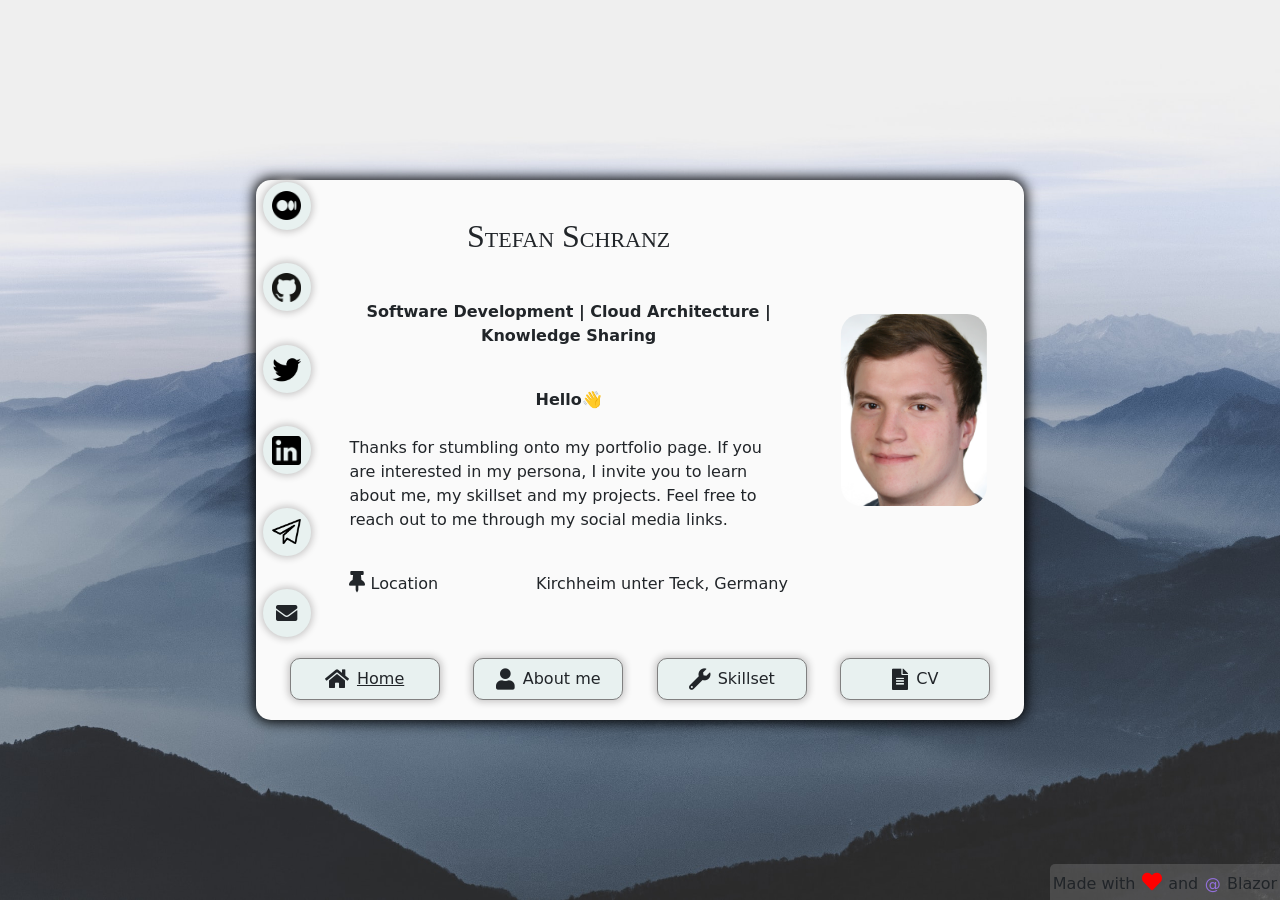
<file: index.html>
<!DOCTYPE html>
<html lang="en"><head><meta charset="utf-8">
    <meta name="viewport" content="width=device-width, initial-scale=1.0, maximum-scale=1.0, user-scalable=no">
    <title>DotSchranz</title>
    <base href="/">
    <link rel="icon" type="image/x-icon" href="/resources/favicon.ico">
    <link href="css/site.css" rel="stylesheet">
    <link href="BlazingPortfolio.styles.css" rel="stylesheet">

    <link rel="stylesheet" href="https://cdn.jsdelivr.net/npm/bootstrap@5.3.3/dist/css/bootstrap.min.css" integrity="sha384-QWTKZyjpPEjISv5WaRU9OFeRpok6YcnS/1a5QjYCtda5Ut1w7Z8+i2CloFdzr+Yo" crossorigin="anonymous">
    <link rel="stylesheet" href="https://use.fontawesome.com/releases/v5.15.4/css/all.css">

    </head>

<body><div class="Container" b-xnxb2d2ym9><div class="LinkTree" b-xnxb2d2ym9><a class="LinkBubble" href="https://stefansch.medium.com" target="_blank" title="Blog (Medium)" b-xnxb2d2ym9><img src="resources/medium.png" alt="?" b-xnxb2d2ym9 /></a><a class="LinkBubble" href="https://github.com/Sossenbinder" target="_blank" title="Github" b-xnxb2d2ym9><img src="resources/github.png" alt="?" b-xnxb2d2ym9 /></a><a class="LinkBubble" href="https://twitter.com/DotSchranz" target="_blank" title="Twitter" b-xnxb2d2ym9><img src="resources/twitter.png" alt="?" b-xnxb2d2ym9 /></a><a class="LinkBubble" href="https://www.linkedin.com/in/stefan-schranz-1aa8a6196/" target="_blank" title="LinkedIn" b-xnxb2d2ym9><img src="resources/linkedin.png" alt="?" b-xnxb2d2ym9 /></a><a class="LinkBubble" href="https://telegram.me/Sossenbinder" target="_blank" title="Telegram" b-xnxb2d2ym9><img src="resources/telegram.png" alt="?" b-xnxb2d2ym9 /></a><a class="LinkBubble" href="mailto:stefan.daniel.schranz96@gmail.com" title="Send me a mail" b-xnxb2d2ym9><i class="fas fa-envelope fa-lg" b-xnxb2d2ym9></i></a></div>
    <div class="CardContainer" b-xnxb2d2ym9><div class="Card" b-h95zl6p0wt><div class="Meta" b-h95zl6p0wt><div class="MetaDescriptions" b-h95zl6p0wt><span class="Heading" b-h95zl6p0wt>Stefan Schranz</span>
            <div class="MetaDescriptionsList" b-h95zl6p0wt><span class="Description" b-h95zl6p0wt>
                    Software Development | Cloud Architecture | Knowledge Sharing
                </span>
                <div class="QuickAboutMe" b-h95zl6p0wt><span b-h95zl6p0wt>Hello👋</span>
                    <span b-h95zl6p0wt>Thanks for stumbling onto my portfolio page. If you are interested in my persona, I invite you to learn about me, my skillset and my projects. Feel free to reach out to me through my social media links.</span></div>
                <div class="InfoSection" b-h95zl6p0wt><span class="InfoRow" b-h95zl6p0wt><span b-h95zl6p0wt><i class="fas fa-thumbtack fa-lg" b-h95zl6p0wt></i>
                            <span b-h95zl6p0wt>Location</span></span>
                        <span b-h95zl6p0wt>Kirchheim unter Teck, Germany</span></span>
                    <span class="InfoRow" b-h95zl6p0wt><span b-h95zl6p0wt><i class="fas fa-building fa-lg" b-h95zl6p0wt></i>
                            <span b-h95zl6p0wt>Workplace</span></span>
                        <a href="https://deepl.com" b-h95zl6p0wt>@DeepL</a></span>
                    <span class="InfoRow" b-h95zl6p0wt><span b-h95zl6p0wt><i class="fas fa-calendar fa-lg" b-h95zl6p0wt></i>
                            <span b-h95zl6p0wt>Age</span></span>
                        <span b-h95zl6p0wt>29</span></span>
                    <span class="InfoRow" b-h95zl6p0wt><span b-h95zl6p0wt><i class="fas fa-book fa-lg" b-h95zl6p0wt></i>
                            <span b-h95zl6p0wt>YOE</span></span>
                        <span b-h95zl6p0wt>8</span></span>
                    <span class="InfoRow" b-h95zl6p0wt><span b-h95zl6p0wt><i class="fas fa-wrench fa-lg" b-h95zl6p0wt></i>
                            <span b-h95zl6p0wt>Tech</span></span>
                        <span b-h95zl6p0wt>C# & TS</span></span></div></div></div>
        <div class="ProfilePictureContainer" b-h95zl6p0wt><img class="ProfilePicture" src="resources/profilepicture.png" alt="profile picture" b-h95zl6p0wt></div></div></div></div>
    <div class="LinkRow" b-xnxb2d2ym9><a class="LinkContainer Selected" href="/" b-xnxb2d2ym9><i class="fas fa-home fa-lg" b-xnxb2d2ym9></i>
                <span b-xnxb2d2ym9>Home</span></a><a class="LinkContainer " href="/aboutme" b-xnxb2d2ym9><i class="fas fa-user fa-lg" b-xnxb2d2ym9></i>
                <span b-xnxb2d2ym9>About me</span></a><a class="LinkContainer " href="/skills" b-xnxb2d2ym9><i class="fas fa-wrench fa-lg" b-xnxb2d2ym9></i>
                <span b-xnxb2d2ym9>Skillset</span></a><a class="LinkContainer " href="/cv" b-xnxb2d2ym9><i class="fas fa-file-alt fa-lg" b-xnxb2d2ym9></i>
                <span b-xnxb2d2ym9>CV</span></a></div></div>
<span class="BlazorWatermark" b-xnxb2d2ym9><span b-xnxb2d2ym9>Made with</span>
    <i class="fas fa-heart" style="color: red;" b-xnxb2d2ym9></i>
    <span b-xnxb2d2ym9>and</span>
    <span class="MailIcon" b-xnxb2d2ym9>@</span>
    <span b-xnxb2d2ym9>Blazor</span></span></body></html>
</file>
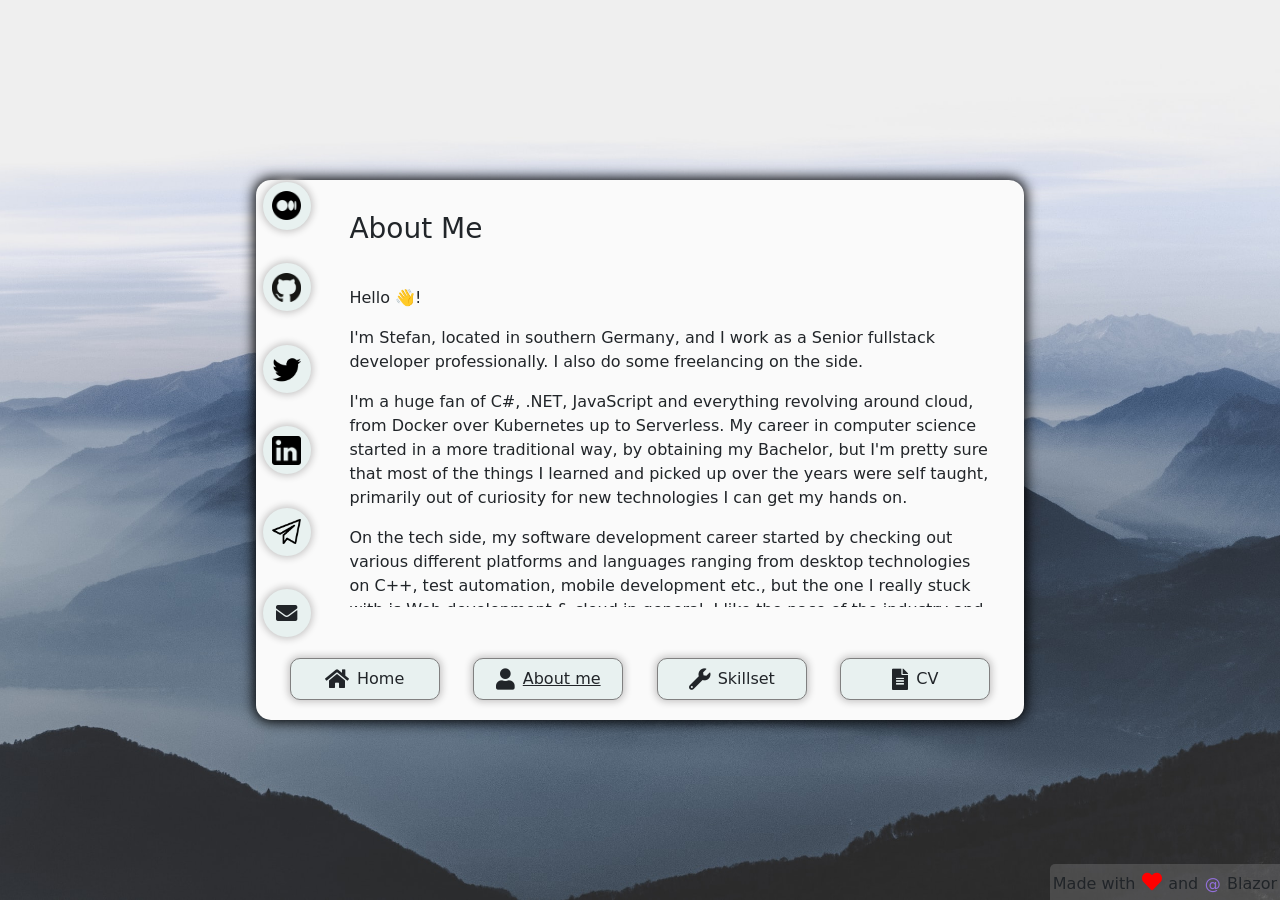
<file: aboutme/index.html>
<!DOCTYPE html>
<html lang="en"><head><meta charset="utf-8">
    <meta name="viewport" content="width=device-width, initial-scale=1.0, maximum-scale=1.0, user-scalable=no">
    <title>DotSchranz</title>
    <base href="/">
    <link rel="icon" type="image/x-icon" href="/resources/favicon.ico">
    <link href="css/site.css" rel="stylesheet">
    <link href="BlazingPortfolio.styles.css" rel="stylesheet">

    <link rel="stylesheet" href="https://cdn.jsdelivr.net/npm/bootstrap@5.3.3/dist/css/bootstrap.min.css" integrity="sha384-QWTKZyjpPEjISv5WaRU9OFeRpok6YcnS/1a5QjYCtda5Ut1w7Z8+i2CloFdzr+Yo" crossorigin="anonymous">
    <link rel="stylesheet" href="https://use.fontawesome.com/releases/v5.15.4/css/all.css">

    </head>

<body><div class="Container" b-xnxb2d2ym9><div class="LinkTree" b-xnxb2d2ym9><a class="LinkBubble" href="https://stefansch.medium.com" target="_blank" title="Blog (Medium)" b-xnxb2d2ym9><img src="resources/medium.png" alt="?" b-xnxb2d2ym9 /></a><a class="LinkBubble" href="https://github.com/Sossenbinder" target="_blank" title="Github" b-xnxb2d2ym9><img src="resources/github.png" alt="?" b-xnxb2d2ym9 /></a><a class="LinkBubble" href="https://twitter.com/DotSchranz" target="_blank" title="Twitter" b-xnxb2d2ym9><img src="resources/twitter.png" alt="?" b-xnxb2d2ym9 /></a><a class="LinkBubble" href="https://www.linkedin.com/in/stefan-schranz-1aa8a6196/" target="_blank" title="LinkedIn" b-xnxb2d2ym9><img src="resources/linkedin.png" alt="?" b-xnxb2d2ym9 /></a><a class="LinkBubble" href="https://telegram.me/Sossenbinder" target="_blank" title="Telegram" b-xnxb2d2ym9><img src="resources/telegram.png" alt="?" b-xnxb2d2ym9 /></a><a class="LinkBubble" href="mailto:stefan.daniel.schranz96@gmail.com" title="Send me a mail" b-xnxb2d2ym9><i class="fas fa-envelope fa-lg" b-xnxb2d2ym9></i></a></div>
    <div class="CardContainer" b-xnxb2d2ym9><div class="AboutMe" b-0juv6ncj6v><h3 b-0juv6ncj6v>About Me</h3>
    <div class="Content " b-0juv6ncj6v><p b-0juv6ncj6v>
            Hello 👋!
        </p>
        <p b-0juv6ncj6v>
            I'm Stefan, located in southern Germany, and I work as a Senior fullstack developer professionally. I also do some freelancing on the side.
        </p>
        <p b-0juv6ncj6v>
            I'm a huge fan of C#, .NET, JavaScript and everything revolving around cloud, from Docker over Kubernetes up to Serverless. My career in computer science started in a more traditional way, by obtaining my Bachelor, but I'm pretty sure that most of the things I learned and picked up over the years were self taught, primarily out of curiosity for new technologies I can get my hands on. 
        </p>
        <p b-0juv6ncj6v>
            On the tech side, my software development career started by checking out various different platforms and languages ranging from desktop technologies on C++, test automation, mobile development etc., but the one I really stuck with is Web development & cloud in general. I like the pace of the industry and the flexibility cloud technologies grant you, as well as how easy it is to connect applications with each other. On the flip side, I also love to dig into and examine existing technologies to really understand them from the ground up. You might catch me reading up framework source code for hours to figure out how a specific detail is implemented. I'm usually not satisfied with understanding things only "on the top level", since I'm a believer in the benefits of understanding at least 1-2 layers of abstractions below yourself.
        </p>
        <p b-0juv6ncj6v>
            Since I like to dive into new concepts, a lot of my time and energy is spent on trying out prototypes, talking to other developers or just crawling around GitHub, trying to contribute to open source projects when possible.
        </p>
        <p b-0juv6ncj6v>
            Besides technology and software engineering, I'm very interested in powerlifting as well as taking long hikes outside.
        </p>
        <p b-0juv6ncj6v>
            I am always happy to help, collaborate, or teach people something new. If you think my skillset can help you, don't hesitate to send me a message.
        </p></div></div></div>
    <div class="LinkRow" b-xnxb2d2ym9><a class="LinkContainer " href="/" b-xnxb2d2ym9><i class="fas fa-home fa-lg" b-xnxb2d2ym9></i>
                <span b-xnxb2d2ym9>Home</span></a><a class="LinkContainer Selected" href="/aboutme" b-xnxb2d2ym9><i class="fas fa-user fa-lg" b-xnxb2d2ym9></i>
                <span b-xnxb2d2ym9>About me</span></a><a class="LinkContainer " href="/skills" b-xnxb2d2ym9><i class="fas fa-wrench fa-lg" b-xnxb2d2ym9></i>
                <span b-xnxb2d2ym9>Skillset</span></a><a class="LinkContainer " href="/cv" b-xnxb2d2ym9><i class="fas fa-file-alt fa-lg" b-xnxb2d2ym9></i>
                <span b-xnxb2d2ym9>CV</span></a></div></div>
<span class="BlazorWatermark" b-xnxb2d2ym9><span b-xnxb2d2ym9>Made with</span>
    <i class="fas fa-heart" style="color: red;" b-xnxb2d2ym9></i>
    <span b-xnxb2d2ym9>and</span>
    <span class="MailIcon" b-xnxb2d2ym9>@</span>
    <span b-xnxb2d2ym9>Blazor</span></span></body></html>
</file>
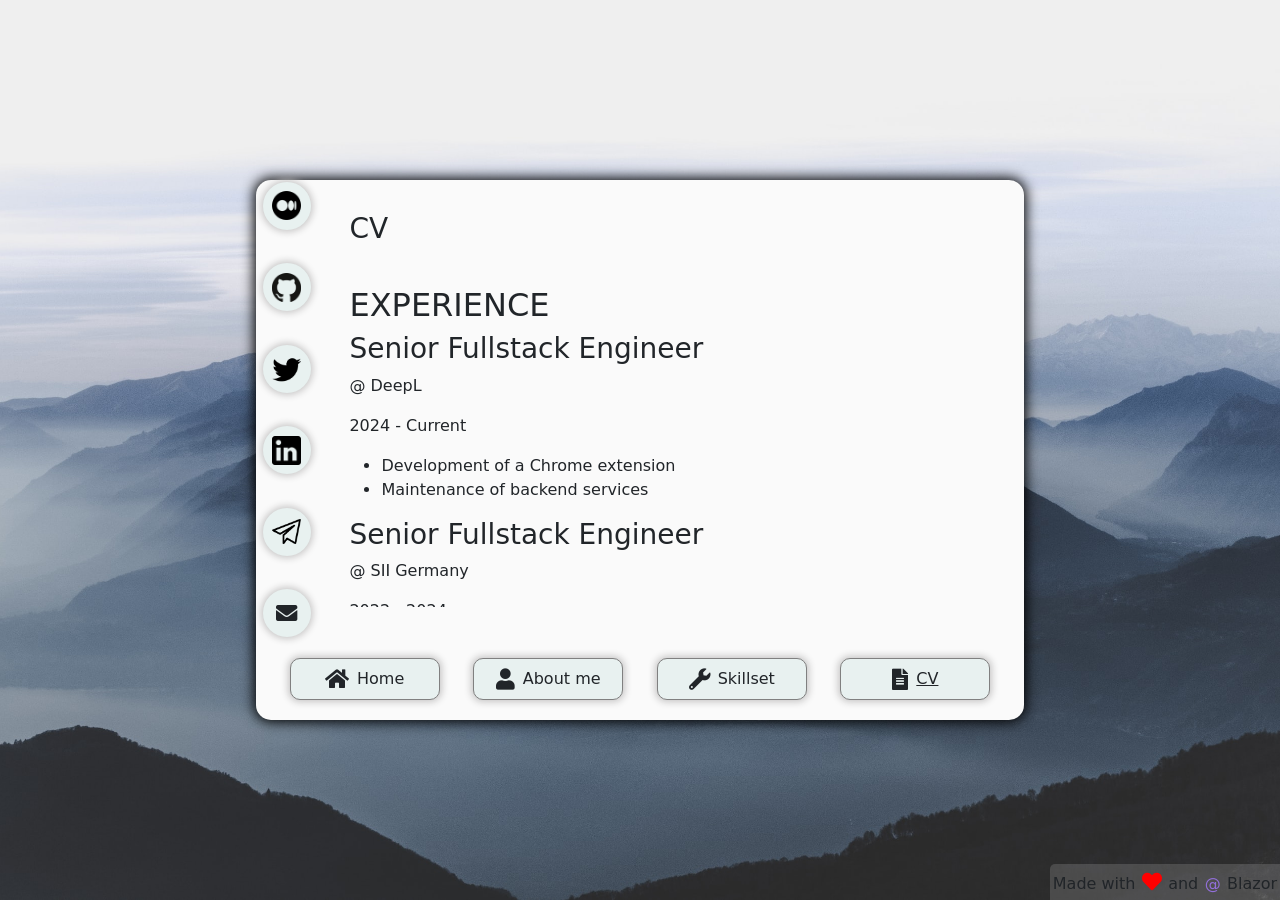
<file: cv/index.html>
<!DOCTYPE html>
<html lang="en"><head><meta charset="utf-8">
    <meta name="viewport" content="width=device-width, initial-scale=1.0, maximum-scale=1.0, user-scalable=no">
    <title>DotSchranz</title>
    <base href="/">
    <link rel="icon" type="image/x-icon" href="/resources/favicon.ico">
    <link href="css/site.css" rel="stylesheet">
    <link href="BlazingPortfolio.styles.css" rel="stylesheet">

    <link rel="stylesheet" href="https://cdn.jsdelivr.net/npm/bootstrap@5.3.3/dist/css/bootstrap.min.css" integrity="sha384-QWTKZyjpPEjISv5WaRU9OFeRpok6YcnS/1a5QjYCtda5Ut1w7Z8+i2CloFdzr+Yo" crossorigin="anonymous">
    <link rel="stylesheet" href="https://use.fontawesome.com/releases/v5.15.4/css/all.css">

    </head>

<body><div class="Container" b-xnxb2d2ym9><div class="LinkTree" b-xnxb2d2ym9><a class="LinkBubble" href="https://stefansch.medium.com" target="_blank" title="Blog (Medium)" b-xnxb2d2ym9><img src="resources/medium.png" alt="?" b-xnxb2d2ym9 /></a><a class="LinkBubble" href="https://github.com/Sossenbinder" target="_blank" title="Github" b-xnxb2d2ym9><img src="resources/github.png" alt="?" b-xnxb2d2ym9 /></a><a class="LinkBubble" href="https://twitter.com/DotSchranz" target="_blank" title="Twitter" b-xnxb2d2ym9><img src="resources/twitter.png" alt="?" b-xnxb2d2ym9 /></a><a class="LinkBubble" href="https://www.linkedin.com/in/stefan-schranz-1aa8a6196/" target="_blank" title="LinkedIn" b-xnxb2d2ym9><img src="resources/linkedin.png" alt="?" b-xnxb2d2ym9 /></a><a class="LinkBubble" href="https://telegram.me/Sossenbinder" target="_blank" title="Telegram" b-xnxb2d2ym9><img src="resources/telegram.png" alt="?" b-xnxb2d2ym9 /></a><a class="LinkBubble" href="mailto:stefan.daniel.schranz96@gmail.com" title="Send me a mail" b-xnxb2d2ym9><i class="fas fa-envelope fa-lg" b-xnxb2d2ym9></i></a></div>
    <div class="CardContainer" b-xnxb2d2ym9><div class="CV" b-z9cc3d5w4f><h3 b-z9cc3d5w4f>CV</h3>
    <div class="CVList" b-z9cc3d5w4f><section b-z9cc3d5w4f><h2 b-z9cc3d5w4f>EXPERIENCE</h2>
            
            <article b-z9cc3d5w4f><h3 b-z9cc3d5w4f>Senior Fullstack Engineer</h3>
                <p b-z9cc3d5w4f>@ DeepL</p>
                <p b-z9cc3d5w4f>2024 - Current</p>
                <ul b-z9cc3d5w4f><li b-z9cc3d5w4f>Development of a Chrome extension</li>
                    <li b-z9cc3d5w4f>Maintenance of backend services</li></ul></article>
            
            <article b-z9cc3d5w4f><h3 b-z9cc3d5w4f>Senior Fullstack Engineer</h3>
                <p b-z9cc3d5w4f>@ SII Germany</p>
                <p b-z9cc3d5w4f>2022 - 2024</p>
                <ul b-z9cc3d5w4f><li b-z9cc3d5w4f>Development and Maintenance of an internal web presence with Kotlin, Quarkus & Angular from scratch</li>
                    <li b-z9cc3d5w4f>Maintaining a continuously integrated, message queue driven microservice development lifecycle with hands-on feature development and deployment in close contact with stakeholders</li></ul></article>
            
            <article b-z9cc3d5w4f><h3 b-z9cc3d5w4f>Fullstack Engineer</h3>
                <p b-z9cc3d5w4f>@ TeamViewer</p>
                <p b-z9cc3d5w4f>2017 - 2022</p>
                <ul b-z9cc3d5w4f><li b-z9cc3d5w4f>Development and maintenance of a customer facing monolithical web presence with ASP.Net & React</li>
                    <li b-z9cc3d5w4f>Customer critical feature development and maintenance of an IAAS based monolithical application, providing infrastructure and guidance for multiple teams to develop and deploy features</li>
                    <li b-z9cc3d5w4f>Migration of several .Net Framework based monoliths to modern .Net 6 applications</li>
                    <li b-z9cc3d5w4f>Slicing mission critical monolithical implementations into smaller standalone-deployable microservices</li>
                    <li b-z9cc3d5w4f>Migration (Lift and Shift) of entire monolithical applications from .Net Framework to containerized .Net 6 applications</li>
                    <li b-z9cc3d5w4f>Establishing & Mentoring on partial migration of request & reply based systems to an event-based serverless distributed monolith</li>
                    <li b-z9cc3d5w4f>Modernizing & Rehauling several applications from legacy frontend stacks to a modern React based UI</li>
                    <li b-z9cc3d5w4f>Migration of KendoJS & KnockoutJS applications to a modern React & Redux stack</li></ul></article>
            
            <article b-z9cc3d5w4f><h3 b-z9cc3d5w4f>Freelancing</h3>
                <p b-z9cc3d5w4f>@ Soccer Social Media platform</p>
                <p b-z9cc3d5w4f>2022 - Current</p>
                <ul b-z9cc3d5w4f><li b-z9cc3d5w4f>Development and Maintenance of a large soccer data provider backend, including weighting and consultation of data from various third party APIs</li>
                    <li b-z9cc3d5w4f>Implementation of a realtime system for converting soccer data into user-friendly assets</li>
                    <li b-z9cc3d5w4f>Implementation of video conversion features</li></ul></article>
            
            <article b-z9cc3d5w4f><h3 b-z9cc3d5w4f>Freelancing</h3>
                <p b-z9cc3d5w4f>@ Video streaming platform</p>
                <p b-z9cc3d5w4f>2021 - 2022</p>
                <ul b-z9cc3d5w4f><li b-z9cc3d5w4f>Development of a responsive realtime video streaming platform</li>
                    <li b-z9cc3d5w4f>Implementation of 3D based AR try-on features</li>
                    <li b-z9cc3d5w4f>Implementing video stream quality checks</li>
                    <li b-z9cc3d5w4f>Implementing common real-time chat features like reactions, admin controls etc.</li></ul></article></section></div></div></div>
    <div class="LinkRow" b-xnxb2d2ym9><a class="LinkContainer " href="/" b-xnxb2d2ym9><i class="fas fa-home fa-lg" b-xnxb2d2ym9></i>
                <span b-xnxb2d2ym9>Home</span></a><a class="LinkContainer " href="/aboutme" b-xnxb2d2ym9><i class="fas fa-user fa-lg" b-xnxb2d2ym9></i>
                <span b-xnxb2d2ym9>About me</span></a><a class="LinkContainer " href="/skills" b-xnxb2d2ym9><i class="fas fa-wrench fa-lg" b-xnxb2d2ym9></i>
                <span b-xnxb2d2ym9>Skillset</span></a><a class="LinkContainer Selected" href="/cv" b-xnxb2d2ym9><i class="fas fa-file-alt fa-lg" b-xnxb2d2ym9></i>
                <span b-xnxb2d2ym9>CV</span></a></div></div>
<span class="BlazorWatermark" b-xnxb2d2ym9><span b-xnxb2d2ym9>Made with</span>
    <i class="fas fa-heart" style="color: red;" b-xnxb2d2ym9></i>
    <span b-xnxb2d2ym9>and</span>
    <span class="MailIcon" b-xnxb2d2ym9>@</span>
    <span b-xnxb2d2ym9>Blazor</span></span></body></html>
</file>
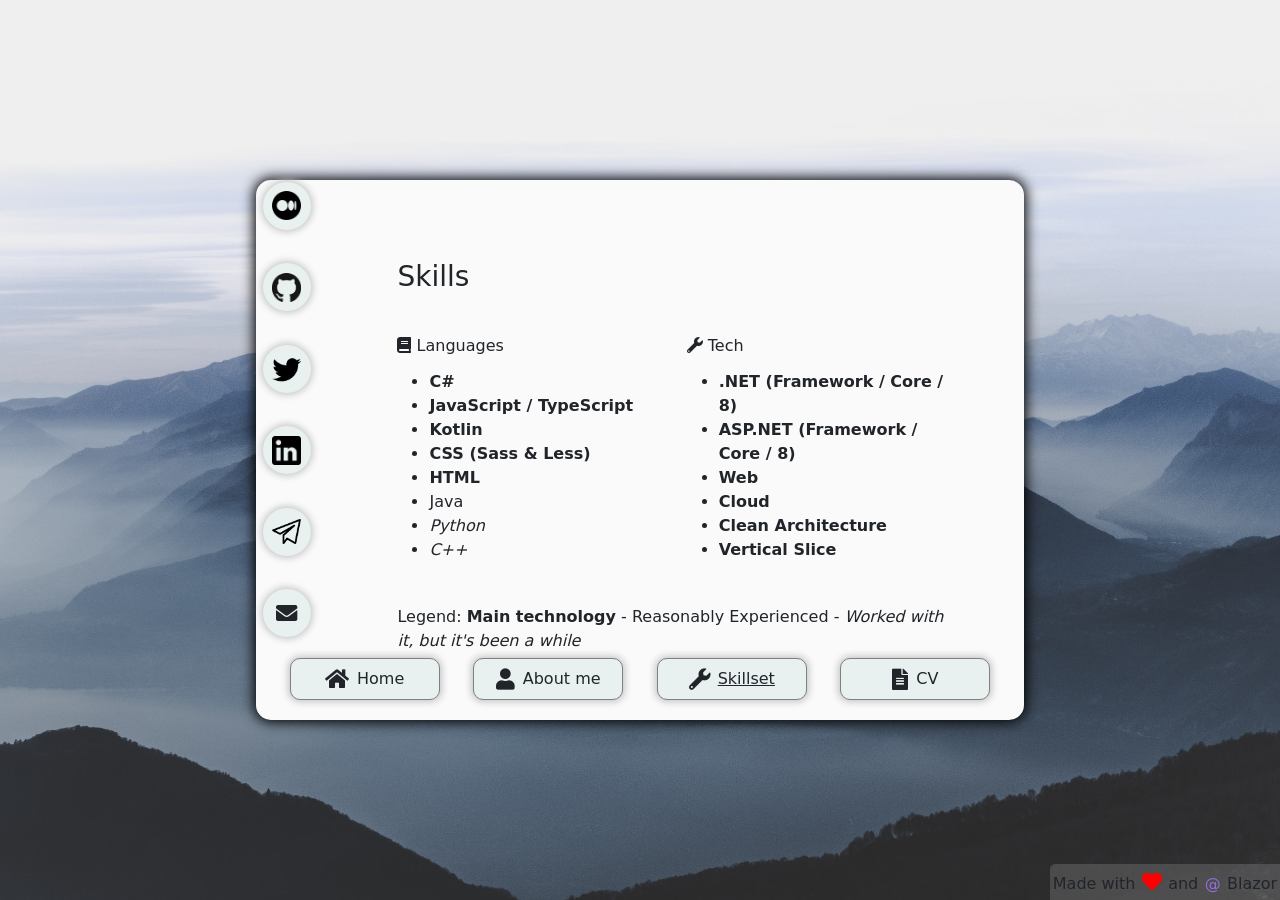
<file: skills/index.html>
<!DOCTYPE html>
<html lang="en"><head><meta charset="utf-8">
    <meta name="viewport" content="width=device-width, initial-scale=1.0, maximum-scale=1.0, user-scalable=no">
    <title>DotSchranz</title>
    <base href="/">
    <link rel="icon" type="image/x-icon" href="/resources/favicon.ico">
    <link href="css/site.css" rel="stylesheet">
    <link href="BlazingPortfolio.styles.css" rel="stylesheet">

    <link rel="stylesheet" href="https://cdn.jsdelivr.net/npm/bootstrap@5.3.3/dist/css/bootstrap.min.css" integrity="sha384-QWTKZyjpPEjISv5WaRU9OFeRpok6YcnS/1a5QjYCtda5Ut1w7Z8+i2CloFdzr+Yo" crossorigin="anonymous">
    <link rel="stylesheet" href="https://use.fontawesome.com/releases/v5.15.4/css/all.css">

    </head>

<body><div class="Container" b-xnxb2d2ym9><div class="LinkTree" b-xnxb2d2ym9><a class="LinkBubble" href="https://stefansch.medium.com" target="_blank" title="Blog (Medium)" b-xnxb2d2ym9><img src="resources/medium.png" alt="?" b-xnxb2d2ym9 /></a><a class="LinkBubble" href="https://github.com/Sossenbinder" target="_blank" title="Github" b-xnxb2d2ym9><img src="resources/github.png" alt="?" b-xnxb2d2ym9 /></a><a class="LinkBubble" href="https://twitter.com/DotSchranz" target="_blank" title="Twitter" b-xnxb2d2ym9><img src="resources/twitter.png" alt="?" b-xnxb2d2ym9 /></a><a class="LinkBubble" href="https://www.linkedin.com/in/stefan-schranz-1aa8a6196/" target="_blank" title="LinkedIn" b-xnxb2d2ym9><img src="resources/linkedin.png" alt="?" b-xnxb2d2ym9 /></a><a class="LinkBubble" href="https://telegram.me/Sossenbinder" target="_blank" title="Telegram" b-xnxb2d2ym9><img src="resources/telegram.png" alt="?" b-xnxb2d2ym9 /></a><a class="LinkBubble" href="mailto:stefan.daniel.schranz96@gmail.com" title="Send me a mail" b-xnxb2d2ym9><i class="fas fa-envelope fa-lg" b-xnxb2d2ym9></i></a></div>
    <div class="CardContainer" b-xnxb2d2ym9><div class="Skills" b-l90gp7zxv7><h3 b-l90gp7zxv7>Skills</h3>
    <div class="SkillsSection" b-l90gp7zxv7><div class="SkillsList" b-l90gp7zxv7><span b-l90gp7zxv7><i class="fas fa-book" b-l90gp7zxv7></i>
                <span b-l90gp7zxv7>Languages</span></span>
            <ul b-l90gp7zxv7><li b-l90gp7zxv7><b b-l90gp7zxv7>C#</b></li>
                <li b-l90gp7zxv7><b b-l90gp7zxv7>JavaScript / TypeScript</b></li>
                <li b-l90gp7zxv7><b b-l90gp7zxv7>Kotlin</b></li>
                <li b-l90gp7zxv7><b b-l90gp7zxv7>CSS (Sass & Less)</b></li>
                <li b-l90gp7zxv7><b b-l90gp7zxv7>HTML</b></li>
                <li b-l90gp7zxv7>Java</li>
                <li b-l90gp7zxv7><i b-l90gp7zxv7>Python</i></li>
                <li b-l90gp7zxv7><i b-l90gp7zxv7>C++</i></li>
                <li b-l90gp7zxv7><i b-l90gp7zxv7>Go</i></li></ul></div>

        <div class="SkillsList" b-l90gp7zxv7><span b-l90gp7zxv7><i class="fas fa-wrench" b-l90gp7zxv7></i>
                <span b-l90gp7zxv7>Tech</span></span>
            <ul b-l90gp7zxv7><li b-l90gp7zxv7><b b-l90gp7zxv7>.NET (Framework / Core / 8)</b></li>
                <li b-l90gp7zxv7><b b-l90gp7zxv7>ASP.NET (Framework / Core / 8)</b></li>
                <li b-l90gp7zxv7><b b-l90gp7zxv7>Web</b></li>
                <li b-l90gp7zxv7><b b-l90gp7zxv7>Cloud</b></li>
                <li b-l90gp7zxv7><b b-l90gp7zxv7>Clean Architecture</b></li>
                <li b-l90gp7zxv7><b b-l90gp7zxv7>Vertical Slice Architecture</b></li>
                <li b-l90gp7zxv7><b b-l90gp7zxv7>Microservices</b></li>
                <li b-l90gp7zxv7><b b-l90gp7zxv7>Docker</b></li>
                <li b-l90gp7zxv7><b b-l90gp7zxv7>Kubernetes</b></li>
                <li b-l90gp7zxv7><b b-l90gp7zxv7>Azure Functions</b></li>
                <li b-l90gp7zxv7><b b-l90gp7zxv7>Performance analysis</b></li>
                <li b-l90gp7zxv7><b b-l90gp7zxv7>TPL / Parallelization / Concurrency</b></li>
                <li b-l90gp7zxv7><b b-l90gp7zxv7>Distributed computing</b></li>
                <li b-l90gp7zxv7><b b-l90gp7zxv7>Message brokers (Kafka / AMQP)</b></li>
                <li b-l90gp7zxv7><b b-l90gp7zxv7>Testing</b></li>
                <li b-l90gp7zxv7><b b-l90gp7zxv7>React</b></li>
                <li b-l90gp7zxv7><b b-l90gp7zxv7>Angular</b></li>
                <li b-l90gp7zxv7><b b-l90gp7zxv7>Svelte</b></li>
                <li b-l90gp7zxv7><b b-l90gp7zxv7>Azure</b></li>
                <li b-l90gp7zxv7><b b-l90gp7zxv7>Databases (Sql, NoSql)</b></li>
                <li b-l90gp7zxv7><b b-l90gp7zxv7>Git</b></li>
                <li b-l90gp7zxv7><b b-l90gp7zxv7>Blazor</b></li>
                <li b-l90gp7zxv7>Azure Service Fabric</li>
                <li b-l90gp7zxv7>DDD</li>
                <li b-l90gp7zxv7>NextJS</li>
                <li b-l90gp7zxv7>AWS</li>
                <li b-l90gp7zxv7>Playwright</li>
                <li b-l90gp7zxv7>Ranorex</li>
                <li b-l90gp7zxv7>Cypress</li>
                <li b-l90gp7zxv7>Terraform</li>
                <li b-l90gp7zxv7>And much more...</li></ul></div></div>
    <span b-l90gp7zxv7>
        Legend: <b b-l90gp7zxv7>Main technology</b> - Reasonably Experienced - <i b-l90gp7zxv7>Worked with it, but it's been a while</i></span></div></div>
    <div class="LinkRow" b-xnxb2d2ym9><a class="LinkContainer " href="/" b-xnxb2d2ym9><i class="fas fa-home fa-lg" b-xnxb2d2ym9></i>
                <span b-xnxb2d2ym9>Home</span></a><a class="LinkContainer " href="/aboutme" b-xnxb2d2ym9><i class="fas fa-user fa-lg" b-xnxb2d2ym9></i>
                <span b-xnxb2d2ym9>About me</span></a><a class="LinkContainer Selected" href="/skills" b-xnxb2d2ym9><i class="fas fa-wrench fa-lg" b-xnxb2d2ym9></i>
                <span b-xnxb2d2ym9>Skillset</span></a><a class="LinkContainer " href="/cv" b-xnxb2d2ym9><i class="fas fa-file-alt fa-lg" b-xnxb2d2ym9></i>
                <span b-xnxb2d2ym9>CV</span></a></div></div>
<span class="BlazorWatermark" b-xnxb2d2ym9><span b-xnxb2d2ym9>Made with</span>
    <i class="fas fa-heart" style="color: red;" b-xnxb2d2ym9></i>
    <span b-xnxb2d2ym9>and</span>
    <span class="MailIcon" b-xnxb2d2ym9>@</span>
    <span b-xnxb2d2ym9>Blazor</span></span></body></html>
</file>
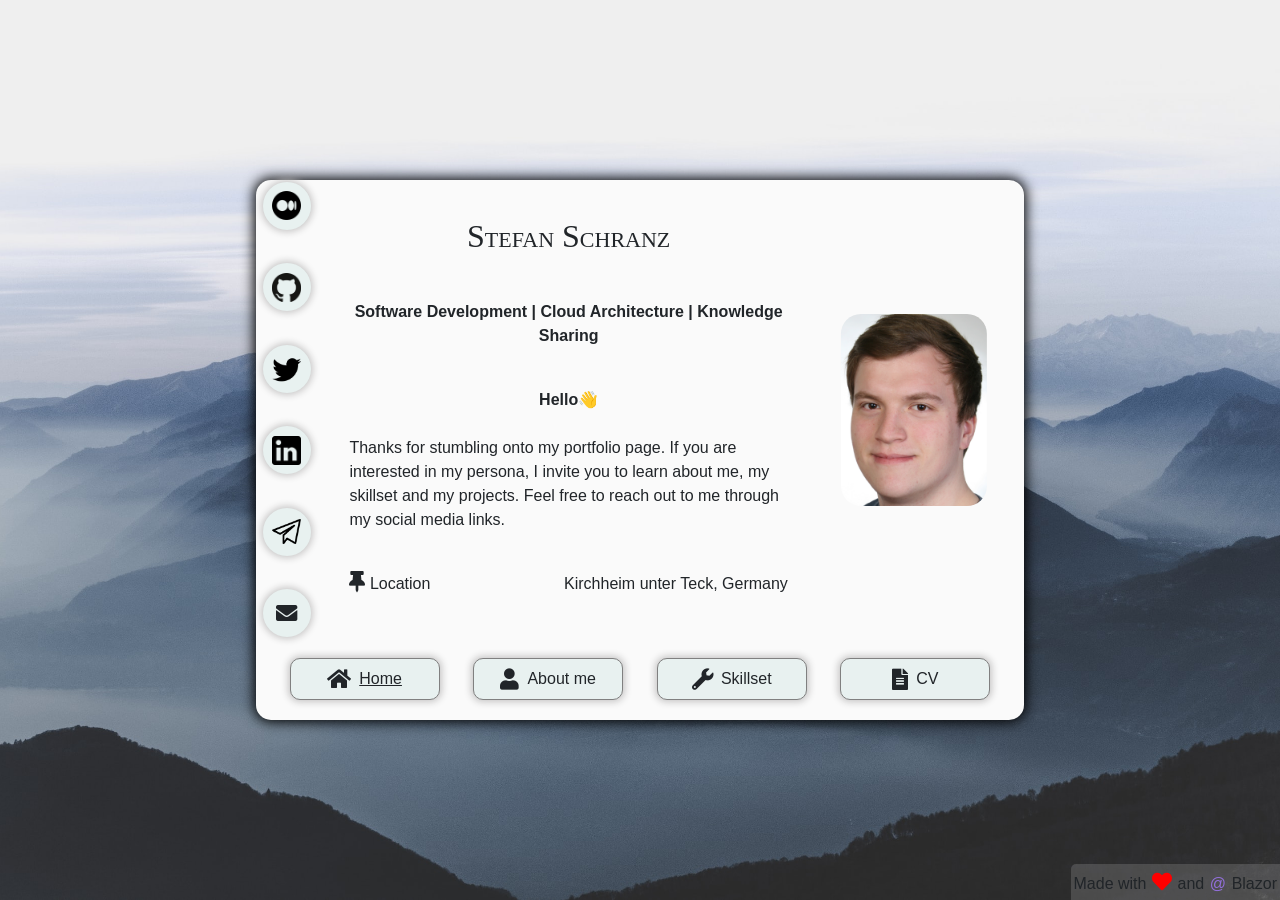
<file: BlazingPortfolio/output/index.html>
<!DOCTYPE html>
<html lang="en"><head><meta charset="utf-8">
    <meta name="viewport" content="width=device-width, initial-scale=1.0, maximum-scale=1.0, user-scalable=no">
    <title>DotSchranz</title>
    <base href="/">
    <link rel="icon" type="image/x-icon" href="/resources/favicon.ico">

    <link rel="stylesheet" href="https://cdn.jsdelivr.net/npm/bootstrap@5.3.3/dist/css/bootstrap.min.css" integrity="sha384-QWTKZyjpPEjISv5WaRU9OFeRpok6YcnS/1a5QjYCtda5Ut1w7Z8+i2CloFdzr+Yo" crossorigin="anonymous">
    <link rel="stylesheet" href="https://use.fontawesome.com/releases/v5.15.4/css/all.css">

    <link href="css/site.css" rel="stylesheet">
    <link href="BlazingPortfolio.styles.css" rel="stylesheet">

    </head>

<body><div class="Container" b-xnxb2d2ym9><div class="LinkTree" b-xnxb2d2ym9><a class="LinkBubble" href="https://stefansch.medium.com" target="_blank" title="Blog (Medium)" b-xnxb2d2ym9><img src="resources/medium.png" alt="?" b-xnxb2d2ym9 /></a><a class="LinkBubble" href="https://github.com/Sossenbinder" target="_blank" title="Github" b-xnxb2d2ym9><img src="resources/github.png" alt="?" b-xnxb2d2ym9 /></a><a class="LinkBubble" href="https://twitter.com/DotSchranz" target="_blank" title="Twitter" b-xnxb2d2ym9><img src="resources/twitter.png" alt="?" b-xnxb2d2ym9 /></a><a class="LinkBubble" href="https://www.linkedin.com/in/stefan-schranz-1aa8a6196/" target="_blank" title="LinkedIn" b-xnxb2d2ym9><img src="resources/linkedin.png" alt="?" b-xnxb2d2ym9 /></a><a class="LinkBubble" href="https://telegram.me/Sossenbinder" target="_blank" title="Telegram" b-xnxb2d2ym9><img src="resources/telegram.png" alt="?" b-xnxb2d2ym9 /></a><a class="LinkBubble" href="mailto:stefan.daniel.schranz96@gmail.com" title="Send me a mail" b-xnxb2d2ym9><i class="fas fa-envelope fa-lg" b-xnxb2d2ym9></i></a></div>
    <div class="CardContainer" b-xnxb2d2ym9><div class="Card" b-h95zl6p0wt><div class="Meta" b-h95zl6p0wt><div class="MetaDescriptions" b-h95zl6p0wt><span class="Heading" b-h95zl6p0wt>Stefan Schranz</span>
            <div class="MetaDescriptionsList" b-h95zl6p0wt><span class="Description" b-h95zl6p0wt>
                    Software Development | Cloud Architecture | Knowledge Sharing
                </span>
                <div class="QuickAboutMe" b-h95zl6p0wt><span b-h95zl6p0wt>Hello👋</span>
                    <span b-h95zl6p0wt>Thanks for stumbling onto my portfolio page. If you are interested in my persona, I invite you to learn about me, my skillset and my projects. Feel free to reach out to me through my social media links.</span></div>
                <div class="InfoSection" b-h95zl6p0wt><span class="InfoRow" b-h95zl6p0wt><span b-h95zl6p0wt><i class="fas fa-thumbtack fa-lg" b-h95zl6p0wt></i>
                            <span b-h95zl6p0wt>Location</span></span>
                        <span b-h95zl6p0wt>Kirchheim unter Teck, Germany</span></span>
                    <span class="InfoRow" b-h95zl6p0wt><span b-h95zl6p0wt><i class="fas fa-building fa-lg" b-h95zl6p0wt></i>
                            <span b-h95zl6p0wt>Workplace</span></span>
                        <a href="https://deepl.com" b-h95zl6p0wt>@DeepL</a></span>
                    <span class="InfoRow" b-h95zl6p0wt><span b-h95zl6p0wt><i class="fas fa-calendar fa-lg" b-h95zl6p0wt></i>
                            <span b-h95zl6p0wt>Age</span></span>
                        <span b-h95zl6p0wt>29</span></span>
                    <span class="InfoRow" b-h95zl6p0wt><span b-h95zl6p0wt><i class="fas fa-book fa-lg" b-h95zl6p0wt></i>
                            <span b-h95zl6p0wt>YOE</span></span>
                        <span b-h95zl6p0wt>8</span></span>
                    <span class="InfoRow" b-h95zl6p0wt><span b-h95zl6p0wt><i class="fas fa-wrench fa-lg" b-h95zl6p0wt></i>
                            <span b-h95zl6p0wt>Tech</span></span>
                        <span b-h95zl6p0wt>C# & TS</span></span></div></div></div>
        <div class="ProfilePictureContainer" b-h95zl6p0wt><img class="ProfilePicture" src="resources/profilepicture.png" alt="profile picture" b-h95zl6p0wt></div></div></div></div>
    <div class="LinkRow" b-xnxb2d2ym9><a class="LinkContainer Selected" href="/" b-xnxb2d2ym9><i class="fas fa-home fa-lg" b-xnxb2d2ym9></i>
                <span b-xnxb2d2ym9>Home</span></a><a class="LinkContainer " href="/aboutme" b-xnxb2d2ym9><i class="fas fa-user fa-lg" b-xnxb2d2ym9></i>
                <span b-xnxb2d2ym9>About me</span></a><a class="LinkContainer " href="/skills" b-xnxb2d2ym9><i class="fas fa-wrench fa-lg" b-xnxb2d2ym9></i>
                <span b-xnxb2d2ym9>Skillset</span></a><a class="LinkContainer " href="/cv" b-xnxb2d2ym9><i class="fas fa-file-alt fa-lg" b-xnxb2d2ym9></i>
                <span b-xnxb2d2ym9>CV</span></a></div></div>
<span class="BlazorWatermark" b-xnxb2d2ym9><span b-xnxb2d2ym9>Made with</span>
    <i class="fas fa-heart" style="color: red;" b-xnxb2d2ym9></i>
    <span b-xnxb2d2ym9>and</span>
    <span class="MailIcon" b-xnxb2d2ym9>@</span>
    <span b-xnxb2d2ym9>Blazor</span></span></body></html>
</file>
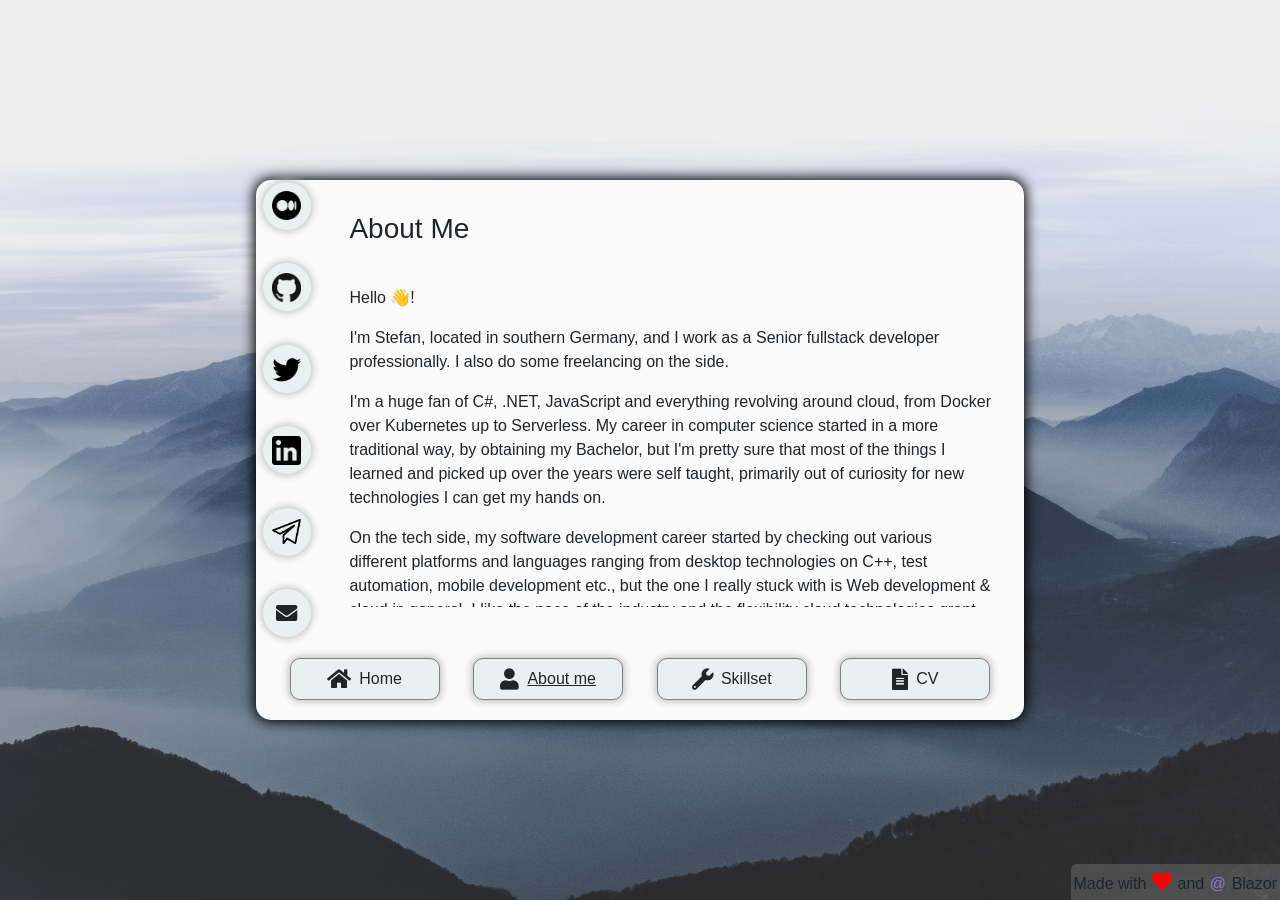
<file: BlazingPortfolio/output/aboutme/index.html>
<!DOCTYPE html>
<html lang="en"><head><meta charset="utf-8">
    <meta name="viewport" content="width=device-width, initial-scale=1.0, maximum-scale=1.0, user-scalable=no">
    <title>DotSchranz</title>
    <base href="/">
    <link rel="icon" type="image/x-icon" href="/resources/favicon.ico">

    <link rel="stylesheet" href="https://cdn.jsdelivr.net/npm/bootstrap@5.3.3/dist/css/bootstrap.min.css" integrity="sha384-QWTKZyjpPEjISv5WaRU9OFeRpok6YcnS/1a5QjYCtda5Ut1w7Z8+i2CloFdzr+Yo" crossorigin="anonymous">
    <link rel="stylesheet" href="https://use.fontawesome.com/releases/v5.15.4/css/all.css">

    <link href="css/site.css" rel="stylesheet">
    <link href="BlazingPortfolio.styles.css" rel="stylesheet">

    </head>

<body><div class="Container" b-xnxb2d2ym9><div class="LinkTree" b-xnxb2d2ym9><a class="LinkBubble" href="https://stefansch.medium.com" target="_blank" title="Blog (Medium)" b-xnxb2d2ym9><img src="resources/medium.png" alt="?" b-xnxb2d2ym9 /></a><a class="LinkBubble" href="https://github.com/Sossenbinder" target="_blank" title="Github" b-xnxb2d2ym9><img src="resources/github.png" alt="?" b-xnxb2d2ym9 /></a><a class="LinkBubble" href="https://twitter.com/DotSchranz" target="_blank" title="Twitter" b-xnxb2d2ym9><img src="resources/twitter.png" alt="?" b-xnxb2d2ym9 /></a><a class="LinkBubble" href="https://www.linkedin.com/in/stefan-schranz-1aa8a6196/" target="_blank" title="LinkedIn" b-xnxb2d2ym9><img src="resources/linkedin.png" alt="?" b-xnxb2d2ym9 /></a><a class="LinkBubble" href="https://telegram.me/Sossenbinder" target="_blank" title="Telegram" b-xnxb2d2ym9><img src="resources/telegram.png" alt="?" b-xnxb2d2ym9 /></a><a class="LinkBubble" href="mailto:stefan.daniel.schranz96@gmail.com" title="Send me a mail" b-xnxb2d2ym9><i class="fas fa-envelope fa-lg" b-xnxb2d2ym9></i></a></div>
    <div class="CardContainer" b-xnxb2d2ym9><div class="AboutMe" b-0juv6ncj6v><h3 b-0juv6ncj6v>About Me</h3>
    <div class="Content " b-0juv6ncj6v><p b-0juv6ncj6v>
            Hello 👋!
        </p>
        <p b-0juv6ncj6v>
            I'm Stefan, located in southern Germany, and I work as a Senior fullstack developer professionally. I also do some freelancing on the side.
        </p>
        <p b-0juv6ncj6v>
            I'm a huge fan of C#, .NET, JavaScript and everything revolving around cloud, from Docker over Kubernetes up to Serverless. My career in computer science started in a more traditional way, by obtaining my Bachelor, but I'm pretty sure that most of the things I learned and picked up over the years were self taught, primarily out of curiosity for new technologies I can get my hands on. 
        </p>
        <p b-0juv6ncj6v>
            On the tech side, my software development career started by checking out various different platforms and languages ranging from desktop technologies on C++, test automation, mobile development etc., but the one I really stuck with is Web development & cloud in general. I like the pace of the industry and the flexibility cloud technologies grant you, as well as how easy it is to connect applications with each other. On the flip side, I also love to dig into and examine existing technologies to really understand them from the ground up. You might catch me reading up framework source code for hours to figure out how a specific detail is implemented. I'm usually not satisfied with understanding things only "on the top level", since I'm a believer in the benefits of understanding at least 1-2 layers of abstractions below yourself.
        </p>
        <p b-0juv6ncj6v>
            Since I like to dive into new concepts, a lot of my time and energy is spent on trying out prototypes, talking to other developers or just crawling around GitHub, trying to contribute to open source projects when possible.
        </p>
        <p b-0juv6ncj6v>
            Besides technology and software engineering, I'm very interested in powerlifting as well as taking long hikes outside.
        </p>
        <p b-0juv6ncj6v>
            I am always happy to help, collaborate, or teach people something new. If you think my skillset can help you, don't hesitate to send me a message.
        </p></div></div></div>
    <div class="LinkRow" b-xnxb2d2ym9><a class="LinkContainer " href="/" b-xnxb2d2ym9><i class="fas fa-home fa-lg" b-xnxb2d2ym9></i>
                <span b-xnxb2d2ym9>Home</span></a><a class="LinkContainer Selected" href="/aboutme" b-xnxb2d2ym9><i class="fas fa-user fa-lg" b-xnxb2d2ym9></i>
                <span b-xnxb2d2ym9>About me</span></a><a class="LinkContainer " href="/skills" b-xnxb2d2ym9><i class="fas fa-wrench fa-lg" b-xnxb2d2ym9></i>
                <span b-xnxb2d2ym9>Skillset</span></a><a class="LinkContainer " href="/cv" b-xnxb2d2ym9><i class="fas fa-file-alt fa-lg" b-xnxb2d2ym9></i>
                <span b-xnxb2d2ym9>CV</span></a></div></div>
<span class="BlazorWatermark" b-xnxb2d2ym9><span b-xnxb2d2ym9>Made with</span>
    <i class="fas fa-heart" style="color: red;" b-xnxb2d2ym9></i>
    <span b-xnxb2d2ym9>and</span>
    <span class="MailIcon" b-xnxb2d2ym9>@</span>
    <span b-xnxb2d2ym9>Blazor</span></span></body></html>
</file>
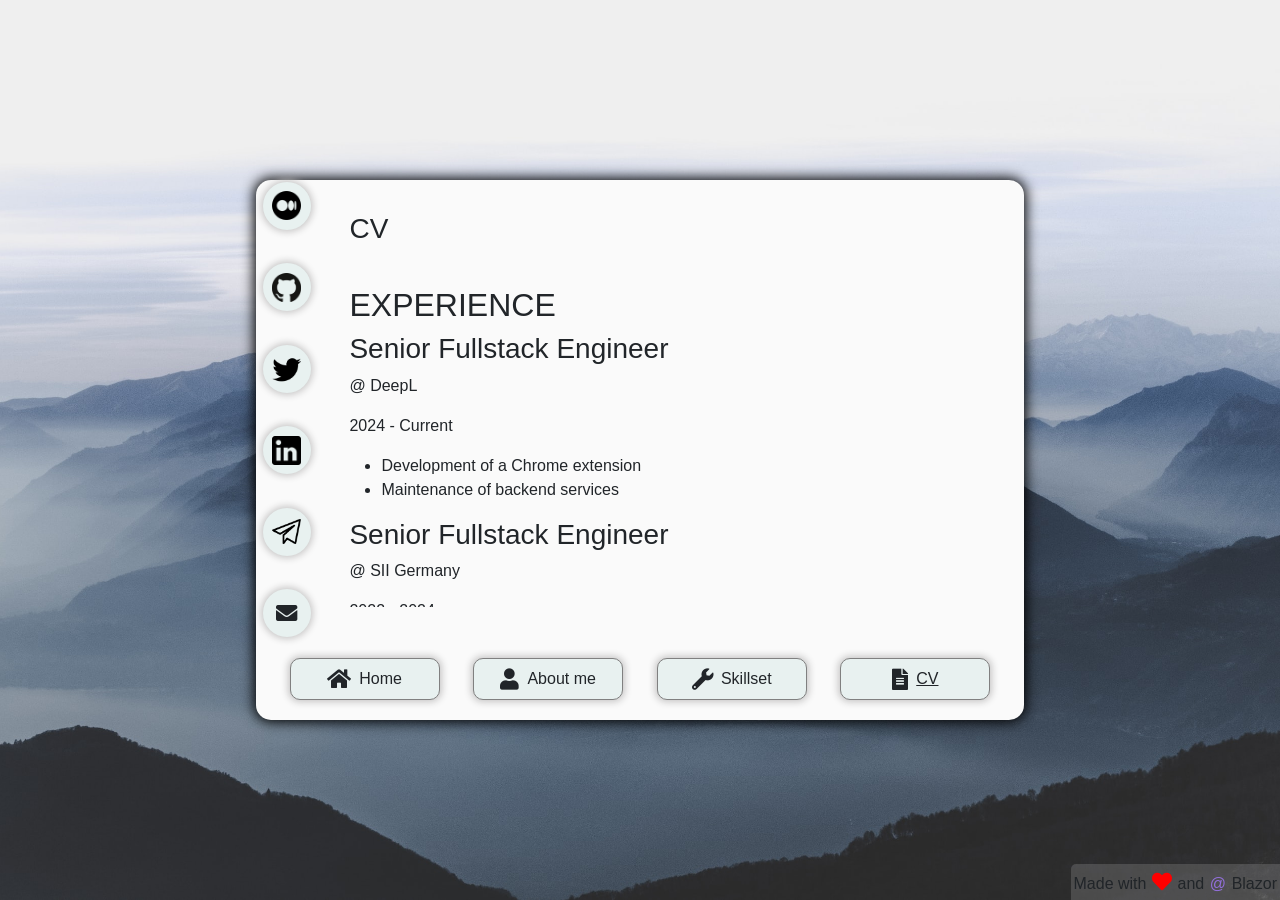
<file: BlazingPortfolio/output/cv/index.html>
<!DOCTYPE html>
<html lang="en"><head><meta charset="utf-8">
    <meta name="viewport" content="width=device-width, initial-scale=1.0, maximum-scale=1.0, user-scalable=no">
    <title>DotSchranz</title>
    <base href="/">
    <link rel="icon" type="image/x-icon" href="/resources/favicon.ico">

    <link rel="stylesheet" href="https://cdn.jsdelivr.net/npm/bootstrap@5.3.3/dist/css/bootstrap.min.css" integrity="sha384-QWTKZyjpPEjISv5WaRU9OFeRpok6YcnS/1a5QjYCtda5Ut1w7Z8+i2CloFdzr+Yo" crossorigin="anonymous">
    <link rel="stylesheet" href="https://use.fontawesome.com/releases/v5.15.4/css/all.css">

    <link href="css/site.css" rel="stylesheet">
    <link href="BlazingPortfolio.styles.css" rel="stylesheet">

    </head>

<body><div class="Container" b-xnxb2d2ym9><div class="LinkTree" b-xnxb2d2ym9><a class="LinkBubble" href="https://stefansch.medium.com" target="_blank" title="Blog (Medium)" b-xnxb2d2ym9><img src="resources/medium.png" alt="?" b-xnxb2d2ym9 /></a><a class="LinkBubble" href="https://github.com/Sossenbinder" target="_blank" title="Github" b-xnxb2d2ym9><img src="resources/github.png" alt="?" b-xnxb2d2ym9 /></a><a class="LinkBubble" href="https://twitter.com/DotSchranz" target="_blank" title="Twitter" b-xnxb2d2ym9><img src="resources/twitter.png" alt="?" b-xnxb2d2ym9 /></a><a class="LinkBubble" href="https://www.linkedin.com/in/stefan-schranz-1aa8a6196/" target="_blank" title="LinkedIn" b-xnxb2d2ym9><img src="resources/linkedin.png" alt="?" b-xnxb2d2ym9 /></a><a class="LinkBubble" href="https://telegram.me/Sossenbinder" target="_blank" title="Telegram" b-xnxb2d2ym9><img src="resources/telegram.png" alt="?" b-xnxb2d2ym9 /></a><a class="LinkBubble" href="mailto:stefan.daniel.schranz96@gmail.com" title="Send me a mail" b-xnxb2d2ym9><i class="fas fa-envelope fa-lg" b-xnxb2d2ym9></i></a></div>
    <div class="CardContainer" b-xnxb2d2ym9><div class="CV" b-z9cc3d5w4f><h3 b-z9cc3d5w4f>CV</h3>
    <div class="CVList" b-z9cc3d5w4f><section b-z9cc3d5w4f><h2 b-z9cc3d5w4f>EXPERIENCE</h2>
            
            <article b-z9cc3d5w4f><h3 b-z9cc3d5w4f>Senior Fullstack Engineer</h3>
                <p b-z9cc3d5w4f>@ DeepL</p>
                <p b-z9cc3d5w4f>2024 - Current</p>
                <ul b-z9cc3d5w4f><li b-z9cc3d5w4f>Development of a Chrome extension</li>
                    <li b-z9cc3d5w4f>Maintenance of backend services</li></ul></article>
            
            <article b-z9cc3d5w4f><h3 b-z9cc3d5w4f>Senior Fullstack Engineer</h3>
                <p b-z9cc3d5w4f>@ SII Germany</p>
                <p b-z9cc3d5w4f>2022 - 2024</p>
                <ul b-z9cc3d5w4f><li b-z9cc3d5w4f>Development and Maintenance of an internal web presence with Kotlin, Quarkus & Angular from scratch</li>
                    <li b-z9cc3d5w4f>Maintaining a continuously integrated, message queue driven microservice development lifecycle with hands-on feature development and deployment in close contact with stakeholders</li></ul></article>
            
            <article b-z9cc3d5w4f><h3 b-z9cc3d5w4f>Fullstack Engineer</h3>
                <p b-z9cc3d5w4f>@ TeamViewer</p>
                <p b-z9cc3d5w4f>2017 - 2022</p>
                <ul b-z9cc3d5w4f><li b-z9cc3d5w4f>Development and maintenance of a customer facing monolithical web presence with ASP.Net & React</li>
                    <li b-z9cc3d5w4f>Customer critical feature development and maintenance of an IAAS based monolithical application, providing infrastructure and guidance for multiple teams to develop and deploy features</li>
                    <li b-z9cc3d5w4f>Migration of several .Net Framework based monoliths to modern .Net 6 applications</li>
                    <li b-z9cc3d5w4f>Slicing mission critical monolithical implementations into smaller standalone-deployable microservices</li>
                    <li b-z9cc3d5w4f>Migration (Lift and Shift) of entire monolithical applications from .Net Framework to containerized .Net 6 applications</li>
                    <li b-z9cc3d5w4f>Establishing & Mentoring on partial migration of request & reply based systems to an event-based serverless distributed monolith</li>
                    <li b-z9cc3d5w4f>Modernizing & Rehauling several applications from legacy frontend stacks to a modern React based UI</li>
                    <li b-z9cc3d5w4f>Migration of KendoJS & KnockoutJS applications to a modern React & Redux stack</li></ul></article>
            
            <article b-z9cc3d5w4f><h3 b-z9cc3d5w4f>Freelancing</h3>
                <p b-z9cc3d5w4f>@ Soccer Social Media platform</p>
                <p b-z9cc3d5w4f>2022 - Current</p>
                <ul b-z9cc3d5w4f><li b-z9cc3d5w4f>Development and Maintenance of a large soccer data provider backend, including weighting and consultation of data from various third party APIs</li>
                    <li b-z9cc3d5w4f>Implementation of a realtime system for converting soccer data into user-friendly assets</li>
                    <li b-z9cc3d5w4f>Implementation of video conversion features</li></ul></article>
            
            <article b-z9cc3d5w4f><h3 b-z9cc3d5w4f>Freelancing</h3>
                <p b-z9cc3d5w4f>@ Video streaming platform</p>
                <p b-z9cc3d5w4f>2021 - 2022</p>
                <ul b-z9cc3d5w4f><li b-z9cc3d5w4f>Development of a responsive realtime video streaming platform</li>
                    <li b-z9cc3d5w4f>Implementation of 3D based AR try-on features</li>
                    <li b-z9cc3d5w4f>Implementing video stream quality checks</li>
                    <li b-z9cc3d5w4f>Implementing common real-time chat features like reactions, admin controls etc.</li></ul></article></section></div></div></div>
    <div class="LinkRow" b-xnxb2d2ym9><a class="LinkContainer " href="/" b-xnxb2d2ym9><i class="fas fa-home fa-lg" b-xnxb2d2ym9></i>
                <span b-xnxb2d2ym9>Home</span></a><a class="LinkContainer " href="/aboutme" b-xnxb2d2ym9><i class="fas fa-user fa-lg" b-xnxb2d2ym9></i>
                <span b-xnxb2d2ym9>About me</span></a><a class="LinkContainer " href="/skills" b-xnxb2d2ym9><i class="fas fa-wrench fa-lg" b-xnxb2d2ym9></i>
                <span b-xnxb2d2ym9>Skillset</span></a><a class="LinkContainer Selected" href="/cv" b-xnxb2d2ym9><i class="fas fa-file-alt fa-lg" b-xnxb2d2ym9></i>
                <span b-xnxb2d2ym9>CV</span></a></div></div>
<span class="BlazorWatermark" b-xnxb2d2ym9><span b-xnxb2d2ym9>Made with</span>
    <i class="fas fa-heart" style="color: red;" b-xnxb2d2ym9></i>
    <span b-xnxb2d2ym9>and</span>
    <span class="MailIcon" b-xnxb2d2ym9>@</span>
    <span b-xnxb2d2ym9>Blazor</span></span></body></html>
</file>
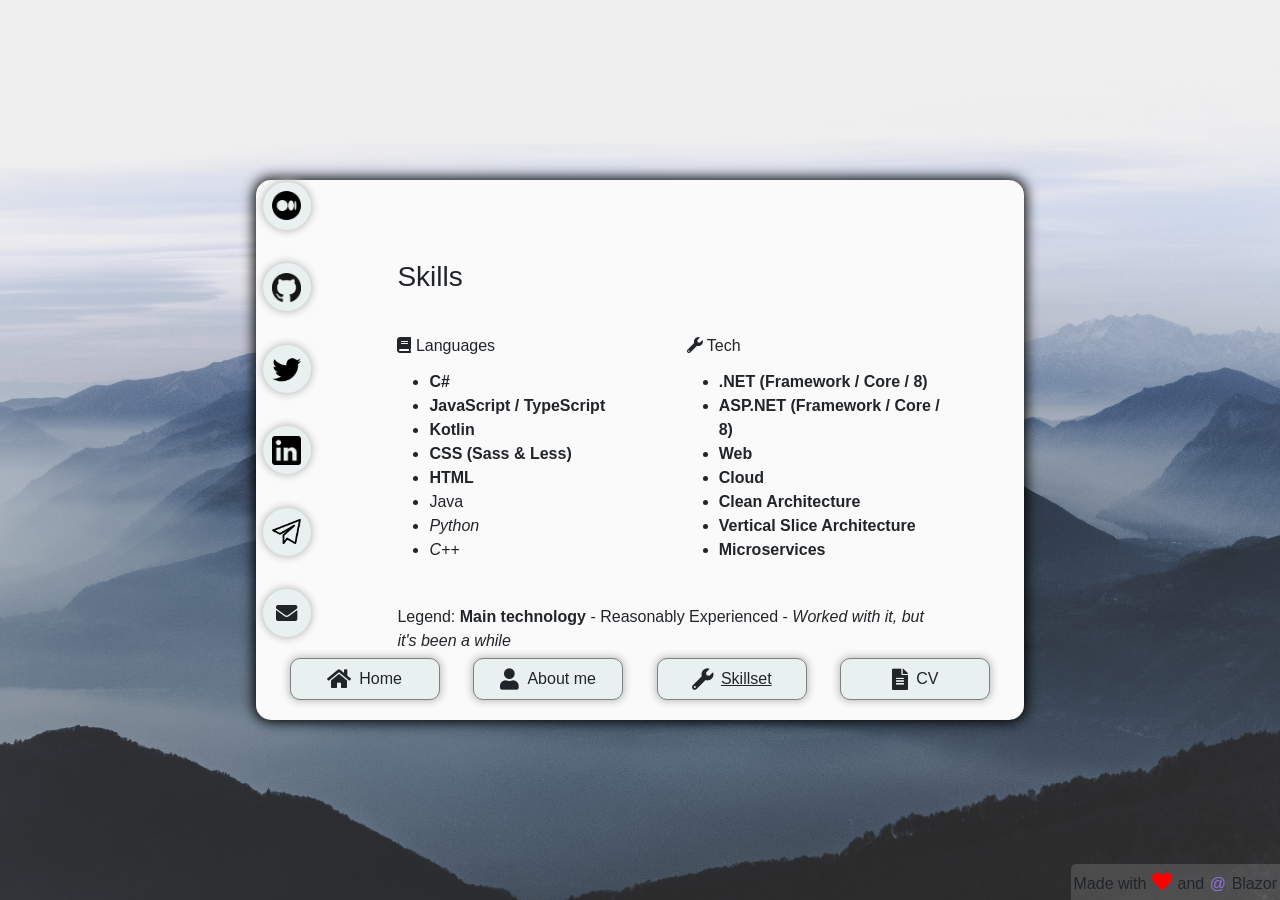
<file: BlazingPortfolio/output/skills/index.html>
<!DOCTYPE html>
<html lang="en"><head><meta charset="utf-8">
    <meta name="viewport" content="width=device-width, initial-scale=1.0, maximum-scale=1.0, user-scalable=no">
    <title>DotSchranz</title>
    <base href="/">
    <link rel="icon" type="image/x-icon" href="/resources/favicon.ico">

    <link rel="stylesheet" href="https://cdn.jsdelivr.net/npm/bootstrap@5.3.3/dist/css/bootstrap.min.css" integrity="sha384-QWTKZyjpPEjISv5WaRU9OFeRpok6YcnS/1a5QjYCtda5Ut1w7Z8+i2CloFdzr+Yo" crossorigin="anonymous">
    <link rel="stylesheet" href="https://use.fontawesome.com/releases/v5.15.4/css/all.css">

    <link href="css/site.css" rel="stylesheet">
    <link href="BlazingPortfolio.styles.css" rel="stylesheet">

    </head>

<body><div class="Container" b-xnxb2d2ym9><div class="LinkTree" b-xnxb2d2ym9><a class="LinkBubble" href="https://stefansch.medium.com" target="_blank" title="Blog (Medium)" b-xnxb2d2ym9><img src="resources/medium.png" alt="?" b-xnxb2d2ym9 /></a><a class="LinkBubble" href="https://github.com/Sossenbinder" target="_blank" title="Github" b-xnxb2d2ym9><img src="resources/github.png" alt="?" b-xnxb2d2ym9 /></a><a class="LinkBubble" href="https://twitter.com/DotSchranz" target="_blank" title="Twitter" b-xnxb2d2ym9><img src="resources/twitter.png" alt="?" b-xnxb2d2ym9 /></a><a class="LinkBubble" href="https://www.linkedin.com/in/stefan-schranz-1aa8a6196/" target="_blank" title="LinkedIn" b-xnxb2d2ym9><img src="resources/linkedin.png" alt="?" b-xnxb2d2ym9 /></a><a class="LinkBubble" href="https://telegram.me/Sossenbinder" target="_blank" title="Telegram" b-xnxb2d2ym9><img src="resources/telegram.png" alt="?" b-xnxb2d2ym9 /></a><a class="LinkBubble" href="mailto:stefan.daniel.schranz96@gmail.com" title="Send me a mail" b-xnxb2d2ym9><i class="fas fa-envelope fa-lg" b-xnxb2d2ym9></i></a></div>
    <div class="CardContainer" b-xnxb2d2ym9><div class="Skills" b-l90gp7zxv7><h3 b-l90gp7zxv7>Skills</h3>
    <div class="SkillsSection" b-l90gp7zxv7><div class="SkillsList" b-l90gp7zxv7><span b-l90gp7zxv7><i class="fas fa-book" b-l90gp7zxv7></i>
                <span b-l90gp7zxv7>Languages</span></span>
            <ul b-l90gp7zxv7><li b-l90gp7zxv7><b b-l90gp7zxv7>C#</b></li>
                <li b-l90gp7zxv7><b b-l90gp7zxv7>JavaScript / TypeScript</b></li>
                <li b-l90gp7zxv7><b b-l90gp7zxv7>Kotlin</b></li>
                <li b-l90gp7zxv7><b b-l90gp7zxv7>CSS (Sass & Less)</b></li>
                <li b-l90gp7zxv7><b b-l90gp7zxv7>HTML</b></li>
                <li b-l90gp7zxv7>Java</li>
                <li b-l90gp7zxv7><i b-l90gp7zxv7>Python</i></li>
                <li b-l90gp7zxv7><i b-l90gp7zxv7>C++</i></li>
                <li b-l90gp7zxv7><i b-l90gp7zxv7>Go</i></li></ul></div>

        <div class="SkillsList" b-l90gp7zxv7><span b-l90gp7zxv7><i class="fas fa-wrench" b-l90gp7zxv7></i>
                <span b-l90gp7zxv7>Tech</span></span>
            <ul b-l90gp7zxv7><li b-l90gp7zxv7><b b-l90gp7zxv7>.NET (Framework / Core / 8)</b></li>
                <li b-l90gp7zxv7><b b-l90gp7zxv7>ASP.NET (Framework / Core / 8)</b></li>
                <li b-l90gp7zxv7><b b-l90gp7zxv7>Web</b></li>
                <li b-l90gp7zxv7><b b-l90gp7zxv7>Cloud</b></li>
                <li b-l90gp7zxv7><b b-l90gp7zxv7>Clean Architecture</b></li>
                <li b-l90gp7zxv7><b b-l90gp7zxv7>Vertical Slice Architecture</b></li>
                <li b-l90gp7zxv7><b b-l90gp7zxv7>Microservices</b></li>
                <li b-l90gp7zxv7><b b-l90gp7zxv7>Docker</b></li>
                <li b-l90gp7zxv7><b b-l90gp7zxv7>Kubernetes</b></li>
                <li b-l90gp7zxv7><b b-l90gp7zxv7>Azure Functions</b></li>
                <li b-l90gp7zxv7><b b-l90gp7zxv7>Performance analysis</b></li>
                <li b-l90gp7zxv7><b b-l90gp7zxv7>TPL / Parallelization / Concurrency</b></li>
                <li b-l90gp7zxv7><b b-l90gp7zxv7>Distributed computing</b></li>
                <li b-l90gp7zxv7><b b-l90gp7zxv7>Message brokers (Kafka / AMQP)</b></li>
                <li b-l90gp7zxv7><b b-l90gp7zxv7>Testing</b></li>
                <li b-l90gp7zxv7><b b-l90gp7zxv7>React</b></li>
                <li b-l90gp7zxv7><b b-l90gp7zxv7>Angular</b></li>
                <li b-l90gp7zxv7><b b-l90gp7zxv7>Svelte</b></li>
                <li b-l90gp7zxv7><b b-l90gp7zxv7>Azure</b></li>
                <li b-l90gp7zxv7><b b-l90gp7zxv7>Databases (Sql, NoSql)</b></li>
                <li b-l90gp7zxv7><b b-l90gp7zxv7>Git</b></li>
                <li b-l90gp7zxv7><b b-l90gp7zxv7>Blazor</b></li>
                <li b-l90gp7zxv7>Azure Service Fabric</li>
                <li b-l90gp7zxv7>DDD</li>
                <li b-l90gp7zxv7>NextJS</li>
                <li b-l90gp7zxv7>AWS</li>
                <li b-l90gp7zxv7>Playwright</li>
                <li b-l90gp7zxv7>Ranorex</li>
                <li b-l90gp7zxv7>Cypress</li>
                <li b-l90gp7zxv7>Terraform</li>
                <li b-l90gp7zxv7>And much more...</li></ul></div></div>
    <span b-l90gp7zxv7>
        Legend: <b b-l90gp7zxv7>Main technology</b> - Reasonably Experienced - <i b-l90gp7zxv7>Worked with it, but it's been a while</i></span></div></div>
    <div class="LinkRow" b-xnxb2d2ym9><a class="LinkContainer " href="/" b-xnxb2d2ym9><i class="fas fa-home fa-lg" b-xnxb2d2ym9></i>
                <span b-xnxb2d2ym9>Home</span></a><a class="LinkContainer " href="/aboutme" b-xnxb2d2ym9><i class="fas fa-user fa-lg" b-xnxb2d2ym9></i>
                <span b-xnxb2d2ym9>About me</span></a><a class="LinkContainer Selected" href="/skills" b-xnxb2d2ym9><i class="fas fa-wrench fa-lg" b-xnxb2d2ym9></i>
                <span b-xnxb2d2ym9>Skillset</span></a><a class="LinkContainer " href="/cv" b-xnxb2d2ym9><i class="fas fa-file-alt fa-lg" b-xnxb2d2ym9></i>
                <span b-xnxb2d2ym9>CV</span></a></div></div>
<span class="BlazorWatermark" b-xnxb2d2ym9><span b-xnxb2d2ym9>Made with</span>
    <i class="fas fa-heart" style="color: red;" b-xnxb2d2ym9></i>
    <span b-xnxb2d2ym9>and</span>
    <span class="MailIcon" b-xnxb2d2ym9>@</span>
    <span b-xnxb2d2ym9>Blazor</span></span></body></html>
</file>
<file: css/site.css>
html {
    height: 100%;
    margin: 0;
}

body {
    height: 100%;
    margin: 0;
    overflow: hidden;
    background: url(../resources/background.jpg) no-repeat center / cover;
    font-family: Arial, Helvetica, sans-serif;
    display: flex;
    align-items: center;
    justify-content: center;
}
</file>
<file: BlazingPortfolio.styles.css>
/* /Pages/AboutMe.razor.rz.scp.css */
.AboutMe[b-0juv6ncj6v] {
  height: 100%;
  display: flex;
  flex-direction: column;
  gap: 2em;
}
.AboutMe .Content[b-0juv6ncj6v] {
  overflow-y: auto;
}

/*# sourceMappingURL=AboutMe.razor.css.map */
/* /Pages/CV.razor.rz.scp.css */
.CV[b-z9cc3d5w4f] {
  height: 100%;
  display: flex;
  flex-direction: column;
  gap: 2em;
}
.CV .CVList[b-z9cc3d5w4f] {
  overflow-y: auto;
}

/*# sourceMappingURL=CV.razor.css.map */
/* /Pages/Home.razor.rz.scp.css */
.Card[b-h95zl6p0wt] {
  height: 100%;
  width: 100%;
  display: flex;
  flex-direction: column;
  align-items: center;
  justify-content: space-evenly;
  transition: transform 0.5s ease-in-out;
  gap: 2em;
}
.Card .Meta[b-h95zl6p0wt] {
  height: 100%;
  width: 100%;
  display: flex;
  flex-direction: row;
  align-items: center;
  justify-content: space-between;
  gap: 3em;
}
@media (max-width: 900px) {
  .Card .Meta[b-h95zl6p0wt] {
    flex-direction: column;
  }
}
.Card .Meta .ProfilePictureContainer[b-h95zl6p0wt] {
  height: 100%;
  width: 100%;
  margin: 5px;
  position: relative;
  flex: 1;
}
.Card .Meta .ProfilePictureContainer .ProfilePicture[b-h95zl6p0wt] {
  position: absolute;
  border-radius: 20px;
  width: auto;
  height: auto;
  max-width: 100%;
  max-height: 100%;
  object-fit: contain;
  top: 50%;
  left: 50%;
  transform: translate(-50%, -50%);
}
.Card .Meta .MetaDescriptions[b-h95zl6p0wt] {
  height: 100%;
  display: flex;
  flex-direction: column;
  align-items: center;
  justify-content: space-between;
  gap: 2.5em;
  flex: 1;
  flex-grow: 3;
}
@media (max-width: 900px) {
  .Card .Meta .MetaDescriptions[b-h95zl6p0wt] {
    overflow-y: scroll;
  }
}
.Card .Meta .MetaDescriptions .Heading[b-h95zl6p0wt] {
  font-size: 2rem;
  font-family: fangsong;
  font-variant: small-caps;
  margin-bottom: unset;
}
.Card .Meta .MetaDescriptions .MetaDescriptionsList[b-h95zl6p0wt] {
  height: 100%;
  overflow-y: auto;
  display: flex;
  flex-direction: column;
  align-items: center;
  justify-content: space-between;
  gap: 2.5em;
}
.Card .Meta .MetaDescriptions .MetaDescriptionsList .QuickAboutMe[b-h95zl6p0wt] {
  display: flex;
  flex-direction: column;
  max-width: 500px;
  gap: 1.5em;
}
.Card .Meta .MetaDescriptions .MetaDescriptionsList .QuickAboutMe > span:nth-child(1)[b-h95zl6p0wt] {
  align-self: center;
  font-weight: bolder;
}
.Card .Meta .MetaDescriptions .MetaDescriptionsList .Description[b-h95zl6p0wt] {
  text-align: center;
  font-weight: bold;
}
.Card .Meta .MetaDescriptions .MetaDescriptionsList .InfoSection[b-h95zl6p0wt] {
  display: flex;
  flex-direction: column;
  gap: 0.8em;
  width: 100%;
}
@media (max-width: 900px) and (orientation: landscape) {
  .Card .Meta .MetaDescriptions .MetaDescriptionsList .InfoSection[b-h95zl6p0wt] {
    font-size: 0.7rem;
  }
}
.Card .Meta .MetaDescriptions .MetaDescriptionsList .InfoSection .InfoRow[b-h95zl6p0wt] {
  display: flex;
  flex-direction: row;
  align-items: center;
  justify-content: space-between;
}

/*# sourceMappingURL=Home.razor.css.map */
/* /Pages/Skills.razor.rz.scp.css */
.Skills[b-l90gp7zxv7] {
  height: 100%;
  display: flex;
  flex-direction: column;
  gap: 2em;
  padding: 3em;
}
.Skills .SkillsSection[b-l90gp7zxv7] {
  display: flex;
  flex-direction: row;
  gap: 2em;
  height: 80%;
}
.Skills .SkillsSection .SkillsList[b-l90gp7zxv7] {
  display: flex;
  flex-direction: column;
  gap: 0.8em;
  height: 100%;
  width: 100%;
}
@media (max-width: 900px) and (orientation: landscape) {
  .Skills .SkillsSection .SkillsList[b-l90gp7zxv7] {
    font-size: 0.7rem;
  }
}
.Skills .SkillsSection .SkillsList > ul[b-l90gp7zxv7] {
  overflow-y: auto;
}

/*# sourceMappingURL=Skills.razor.css.map */
/* /Shared/MainLayout.razor.rz.scp.css */
.Card[b-xnxb2d2ym9] {
  height: 100%;
  width: 100%;
  display: flex;
  flex-direction: column;
  align-items: center;
  justify-content: space-evenly;
  transition: transform 0.5s ease-in-out;
  gap: 2em;
}
.Card .Meta[b-xnxb2d2ym9] {
  height: 100%;
  width: 100%;
  display: flex;
  flex-direction: row;
  align-items: center;
  justify-content: space-between;
  gap: 3em;
}
@media (max-width: 900px) {
  .Card .Meta[b-xnxb2d2ym9] {
    flex-direction: column;
  }
}
.Card .Meta .ProfilePictureContainer[b-xnxb2d2ym9] {
  height: 100%;
  width: 100%;
  margin: 5px;
  position: relative;
  flex: 1;
}
.Card .Meta .ProfilePictureContainer .ProfilePicture[b-xnxb2d2ym9] {
  position: absolute;
  border-radius: 20px;
  width: auto;
  height: auto;
  max-width: 100%;
  max-height: 100%;
  object-fit: contain;
  top: 50%;
  left: 50%;
  transform: translate(-50%, -50%);
}
.Card .Meta .MetaDescriptions[b-xnxb2d2ym9] {
  height: 100%;
  display: flex;
  flex-direction: column;
  align-items: center;
  justify-content: space-between;
  gap: 2.5em;
  flex: 1;
  flex-grow: 3;
}
@media (max-width: 900px) {
  .Card .Meta .MetaDescriptions[b-xnxb2d2ym9] {
    overflow-y: scroll;
  }
}
.Card .Meta .MetaDescriptions .Heading[b-xnxb2d2ym9] {
  font-size: 2rem;
  font-family: fangsong;
  font-variant: small-caps;
  margin-bottom: unset;
}
.Card .Meta .MetaDescriptions .MetaDescriptionsList[b-xnxb2d2ym9] {
  height: 100%;
  overflow-y: auto;
  display: flex;
  flex-direction: column;
  align-items: center;
  justify-content: space-between;
  gap: 2.5em;
}
.Card .Meta .MetaDescriptions .MetaDescriptionsList .QuickAboutMe[b-xnxb2d2ym9] {
  display: flex;
  flex-direction: column;
  max-width: 500px;
  gap: 1.5em;
}
.Card .Meta .MetaDescriptions .MetaDescriptionsList .QuickAboutMe > span:nth-child(1)[b-xnxb2d2ym9] {
  align-self: center;
  font-weight: bolder;
}
.Card .Meta .MetaDescriptions .MetaDescriptionsList .Description[b-xnxb2d2ym9] {
  text-align: center;
  font-weight: bold;
}
.Card .Meta .MetaDescriptions .MetaDescriptionsList .InfoSection[b-xnxb2d2ym9] {
  display: flex;
  flex-direction: column;
  gap: 0.8em;
  width: 100%;
}
@media (max-width: 900px) and (orientation: landscape) {
  .Card .Meta .MetaDescriptions .MetaDescriptionsList .InfoSection[b-xnxb2d2ym9] {
    font-size: 0.7rem;
  }
}
.Card .Meta .MetaDescriptions .MetaDescriptionsList .InfoSection .InfoRow[b-xnxb2d2ym9] {
  display: flex;
  flex-direction: row;
  align-items: center;
  justify-content: space-between;
}

.Container[b-xnxb2d2ym9] {
  background: #fafafa;
  border-radius: 15px;
  box-shadow: 0 0 13px 2px black;
  height: 60vh;
  width: 60vw;
  display: grid;
  grid-template-rows: 85% 15%;
  grid-template-columns: 8% 92%;
  grid-template-areas: "linktree content" "links links";
}
@media (max-width: 720px) {
  .Container[b-xnxb2d2ym9] {
    border-radius: unset;
    height: 100vh;
    width: 100vw;
    grid-template-rows: 80% 10% 10%;
    grid-template-columns: 100%;
    grid-template-areas: "content" "links" "linktree";
    overflow-x: hidden;
  }
}
.Container .LinkTree[b-xnxb2d2ym9] {
  display: flex;
  flex-direction: column;
  align-items: center;
  justify-content: space-evenly;
  gap: 2em;
  grid-area: linktree;
}
@media (max-width: 720px) {
  .Container .LinkTree[b-xnxb2d2ym9] {
    flex-direction: row;
    gap: 1em;
  }
}
a.LinkBubble[b-xnxb2d2ym9],
a.LinkContainer[b-xnxb2d2ym9] {
  text-decoration: none;
  color: inherit;
}
.Container .LinkTree .LinkBubble[b-xnxb2d2ym9] {
  background: #e8f1f0;
  box-shadow: #c7c6c6 0 0 7px 2px;
  transition: box-shadow 0.2s ease-in-out;
  height: 48px;
  width: 48px;
  display: grid;
  place-items: center;
  border-radius: 50px;
  cursor: pointer;
  margin: 0 3px;
}
.Container .LinkTree .LinkBubble:hover[b-xnxb2d2ym9] {
  box-shadow: #ddd9d9 2px -2px 7px 2px;
}
@media (max-width: 720px) {
  .Container .LinkTree .LinkBubble[b-xnxb2d2ym9] {
    height: 35px;
    width: 35px;
  }
  .Container .LinkTree .LinkBubble > img[b-xnxb2d2ym9] {
    height: 70%;
    width: 70%;
  }
}
.Container .LinkTree .LinkBubble img[b-xnxb2d2ym9] {
  height: 60%;
  width: 60%;
}
.Container .CardContainer[b-xnxb2d2ym9] {
  display: grid;
  place-items: center;
  grid-area: content;
  grid-template-rows: 100%;
  padding: 2em;
}
.Container .LinkRow[b-xnxb2d2ym9] {
  display: flex;
  flex-direction: row;
  justify-content: space-evenly;
  height: 5em;
  align-items: center;
  grid-area: links;
}
.Container .LinkRow .LinkContainer[b-xnxb2d2ym9] {
  background: #e8f1f0;
  box-shadow: #c7c6c6 0 0 7px 2px;
  transition: box-shadow 0.2s ease-in-out;
  border: 1px solid grey;
  border-radius: 10px;
  padding: 0.5em;
  gap: 0.5em;
  width: 150px;
  cursor: pointer;
  display: flex;
  flex-direction: row;
  align-items: center;
  justify-content: center;
}
.Container .LinkRow .LinkContainer:hover[b-xnxb2d2ym9] {
  box-shadow: #ddd9d9 2px -2px 7px 2px;
}
@media (max-width: 720px) {
  .Container .LinkRow .LinkContainer[b-xnxb2d2ym9] {
    width: 50px;
  }
  .Container .LinkRow .LinkContainer > span[b-xnxb2d2ym9] {
    display: none;
  }
}
.Container .LinkRow .LinkContainer.Selected > :not(i)[b-xnxb2d2ym9] {
  text-decoration: underline;
}

.BlazorWatermark[b-xnxb2d2ym9] {
  position: fixed;
  bottom: 0px;
  right: 0px;
  padding: 3px;
  font-size: 1.25rem;
  background: rgba(255, 255, 255, 0.15);
  border-top-left-radius: 5px;
  cursor: default;
  transition: background 0.3s ease-in-out;
}
@media (max-width: 720px) {
  .BlazorWatermark[b-xnxb2d2ym9] {
    display: none;
  }
}
.BlazorWatermark .MailIcon[b-xnxb2d2ym9] {
  color: mediumpurple;
}
.BlazorWatermark:hover[b-xnxb2d2ym9] {
  background: rgba(255, 255, 255, 0.4);
}
.BlazorWatermark[b-xnxb2d2ym9]  span {
  font-size: 1rem;
}

/*# sourceMappingURL=MainLayout.razor.css.map */
</file>
<file: BlazingPortfolio/output/css/site.css>
html, body {
    height: 100%;
    margin: 0;
    padding: 0;
    overflow: hidden;
    background: url(../resources/background.jpg) no-repeat center / cover;
    font-family: Arial, Helvetica, sans-serif;
}
</file>
<file: BlazingPortfolio/output/BlazingPortfolio.styles.css>
/* /Pages/AboutMe.razor.rz.scp.css */
.AboutMe[b-0juv6ncj6v] {
  height: 100%;
  display: flex;
  flex-direction: column;
  gap: 2em;
}
.AboutMe .Content[b-0juv6ncj6v] {
  overflow-y: auto;
}

/*# sourceMappingURL=AboutMe.razor.css.map */
/* /Pages/CV.razor.rz.scp.css */
.CV[b-z9cc3d5w4f] {
  height: 100%;
  display: flex;
  flex-direction: column;
  gap: 2em;
}
.CV .CVList[b-z9cc3d5w4f] {
  overflow-y: auto;
}

/*# sourceMappingURL=CV.razor.css.map */
/* /Pages/Home.razor.rz.scp.css */
.Card[b-h95zl6p0wt] {
  height: 100%;
  width: 100%;
  display: flex;
  flex-direction: column;
  align-items: center;
  justify-content: space-evenly;
  transition: transform 0.5s ease-in-out;
  gap: 2em;
}
.Card .Meta[b-h95zl6p0wt] {
  height: 100%;
  width: 100%;
  display: flex;
  flex-direction: row;
  align-items: center;
  justify-content: space-between;
  gap: 3em;
}
@media (max-width: 900px) {
  .Card .Meta[b-h95zl6p0wt] {
    flex-direction: column;
  }
}
.Card .Meta .ProfilePictureContainer[b-h95zl6p0wt] {
  height: 100%;
  width: 100%;
  margin: 5px;
  position: relative;
  flex: 1;
}
.Card .Meta .ProfilePictureContainer .ProfilePicture[b-h95zl6p0wt] {
  position: absolute;
  border-radius: 20px;
  width: auto;
  height: auto;
  max-width: 100%;
  max-height: 100%;
  object-fit: contain;
  top: 50%;
  left: 50%;
  transform: translate(-50%, -50%);
}
.Card .Meta .MetaDescriptions[b-h95zl6p0wt] {
  height: 100%;
  display: flex;
  flex-direction: column;
  align-items: center;
  justify-content: space-between;
  gap: 2.5em;
  flex: 1;
  flex-grow: 3;
}
@media (max-width: 900px) {
  .Card .Meta .MetaDescriptions[b-h95zl6p0wt] {
    overflow-y: scroll;
  }
}
.Card .Meta .MetaDescriptions .Heading[b-h95zl6p0wt] {
  font-size: 2rem;
  font-family: fangsong;
  font-variant: small-caps;
  margin-bottom: unset;
}
.Card .Meta .MetaDescriptions .MetaDescriptionsList[b-h95zl6p0wt] {
  height: 100%;
  display: flex;
  flex-direction: column;
  align-items: center;
  justify-content: space-between;
  gap: 2.5em;
}
.Card
  .Meta
  .MetaDescriptions
  .MetaDescriptionsList
  .QuickAboutMe[b-h95zl6p0wt] {
  display: flex;
  flex-direction: column;
  max-width: 500px;
  gap: 1.5em;
}
.Card
  .Meta
  .MetaDescriptions
  .MetaDescriptionsList
  .QuickAboutMe
  > span:nth-child(1)[b-h95zl6p0wt] {
  align-self: center;
  font-weight: bolder;
}
.Card .Meta .MetaDescriptions .MetaDescriptionsList .Description[b-h95zl6p0wt] {
  text-align: center;
  font-weight: bold;
}
.Card .Meta .MetaDescriptions .MetaDescriptionsList .InfoSection[b-h95zl6p0wt] {
  display: flex;
  flex-direction: column;
  gap: 0.8em;
  width: 100%;
}
@media (max-width: 900px) and (orientation: landscape) {
  .Card
    .Meta
    .MetaDescriptions
    .MetaDescriptionsList
    .InfoSection[b-h95zl6p0wt] {
    font-size: 0.7rem;
  }
}
.Card
  .Meta
  .MetaDescriptions
  .MetaDescriptionsList
  .InfoSection
  .InfoRow[b-h95zl6p0wt] {
  display: flex;
  flex-direction: row;
  align-items: center;
  justify-content: space-between;
}

/*# sourceMappingURL=Home.razor.css.map */
/* /Pages/Skills.razor.rz.scp.css */
.Skills[b-l90gp7zxv7] {
  height: 100%;
  display: flex;
  flex-direction: column;
  gap: 2em;
  padding: 3em;
}
.Skills .SkillsSection[b-l90gp7zxv7] {
  display: flex;
  flex-direction: row;
  gap: 2em;
  height: 80%;
}
.Skills .SkillsSection .SkillsList[b-l90gp7zxv7] {
  display: flex;
  flex-direction: column;
  gap: 0.8em;
  height: 100%;
  width: 100%;
}
@media (max-width: 900px) and (orientation: landscape) {
  .Skills .SkillsSection .SkillsList[b-l90gp7zxv7] {
    font-size: 0.7rem;
  }
}
.Skills .SkillsSection .SkillsList > ul[b-l90gp7zxv7] {
  overflow-y: auto;
}

/*# sourceMappingURL=Skills.razor.css.map */
/* /Shared/MainLayout.razor.rz.scp.css */
.Card[b-xnxb2d2ym9] {
  height: 100%;
  width: 100%;
  display: flex;
  flex-direction: column;
  align-items: center;
  justify-content: space-evenly;
  transition: transform 0.5s ease-in-out;
  gap: 2em;
}
.Card .Meta[b-xnxb2d2ym9] {
  height: 100%;
  width: 100%;
  display: flex;
  flex-direction: row;
  align-items: center;
  justify-content: space-between;
  gap: 3em;
}
@media (max-width: 900px) {
  .Card .Meta[b-xnxb2d2ym9] {
    flex-direction: column;
  }
}
.Card .Meta .ProfilePictureContainer[b-xnxb2d2ym9] {
  height: 100%;
  width: 100%;
  margin: 5px;
  position: relative;
  flex: 1;
}
.Card .Meta .ProfilePictureContainer .ProfilePicture[b-xnxb2d2ym9] {
  position: absolute;
  border-radius: 20px;
  width: auto;
  height: auto;
  max-width: 100%;
  max-height: 100%;
  object-fit: contain;
  top: 50%;
  left: 50%;
  transform: translate(-50%, -50%);
}
.Card .Meta .MetaDescriptions[b-xnxb2d2ym9] {
  height: 100%;
  display: flex;
  flex-direction: column;
  align-items: center;
  justify-content: space-between;
  gap: 2.5em;
  flex: 1;
  flex-grow: 3;
}
@media (max-width: 900px) {
  .Card .Meta .MetaDescriptions[b-xnxb2d2ym9] {
    overflow-y: scroll;
  }
}
.Card .Meta .MetaDescriptions .Heading[b-xnxb2d2ym9] {
  font-size: 2rem;
  font-family: fangsong;
  font-variant: small-caps;
  margin-bottom: unset;
}
.Card .Meta .MetaDescriptions .MetaDescriptionsList[b-xnxb2d2ym9] {
  height: 100%;
  display: flex;
  flex-direction: column;
  align-items: center;
  justify-content: space-between;
  gap: 2.5em;
}
.Card
  .Meta
  .MetaDescriptions
  .MetaDescriptionsList
  .QuickAboutMe[b-xnxb2d2ym9] {
  display: flex;
  flex-direction: column;
  max-width: 500px;
  gap: 1.5em;
}
.Card
  .Meta
  .MetaDescriptions
  .MetaDescriptionsList
  .QuickAboutMe
  > span:nth-child(1)[b-xnxb2d2ym9] {
  align-self: center;
  font-weight: bolder;
}
.Card .Meta .MetaDescriptions .MetaDescriptionsList .Description[b-xnxb2d2ym9] {
  text-align: center;
  font-weight: bold;
}
.Card .Meta .MetaDescriptions .MetaDescriptionsList .InfoSection[b-xnxb2d2ym9] {
  display: flex;
  flex-direction: column;
  gap: 0.8em;
  width: 100%;
}
@media (max-width: 900px) and (orientation: landscape) {
  .Card
    .Meta
    .MetaDescriptions
    .MetaDescriptionsList
    .InfoSection[b-xnxb2d2ym9] {
    font-size: 0.7rem;
  }
}
.Card
  .Meta
  .MetaDescriptions
  .MetaDescriptionsList
  .InfoSection
  .InfoRow[b-xnxb2d2ym9] {
  display: flex;
  flex-direction: row;
  align-items: center;
  justify-content: space-between;
}

.Container[b-xnxb2d2ym9] {
  background: #fafafa;
  border-radius: 15px;
  box-shadow: 0 0 13px 2px black;
  height: 60vh;
  width: 60vw;
  position: absolute;
  top: 50%;
  left: 50%;
  transform: translate(-50%, -50%);
  display: grid;
  grid-template-rows: 85% 15%;
  grid-template-columns: 8% 92%;
  grid-template-areas: "linktree content" "links links";
}
@media (max-width: 720px) {
  .Container[b-xnxb2d2ym9] {
    border-radius: unset;
    height: 100vh;
    width: 100vw;
    grid-template-rows: 80% 10% 10%;
    grid-template-columns: 100%;
    grid-template-areas: "content" "links" "linktree";
    overflow-x: hidden;
  }
}
.Container .LinkTree[b-xnxb2d2ym9] {
  display: flex;
  flex-direction: column;
  align-items: center;
  justify-content: space-evenly;
  gap: 2em;
  grid-area: linktree;
}
@media (max-width: 720px) {
  .Container .LinkTree[b-xnxb2d2ym9] {
    flex-direction: row;
    gap: 1em;
  }
}
a.LinkBubble[b-xnxb2d2ym9],
a.LinkContainer[b-xnxb2d2ym9] {
  text-decoration: none !important;
  color: inherit !important;
}
.Container .LinkTree .LinkBubble[b-xnxb2d2ym9] {
  background: #e8f1f0;
  box-shadow: #c7c6c6 0 0 7px 2px;
  transition: box-shadow 0.2s ease-in-out;
  height: 48px;
  width: 48px;
  display: grid;
  place-items: center;
  border-radius: 50px;
  cursor: pointer;
  margin: 0 3px;
}
.Container .LinkTree .LinkBubble:hover[b-xnxb2d2ym9] {
  box-shadow: #ddd9d9 2px -2px 7px 2px;
}
@media (max-width: 720px) {
  .Container .LinkTree .LinkBubble[b-xnxb2d2ym9] {
    height: 35px;
    width: 35px;
  }
  .Container .LinkTree .LinkBubble > img[b-xnxb2d2ym9] {
    height: 70%;
    width: 70%;
  }
}
.Container .LinkTree .LinkBubble img[b-xnxb2d2ym9] {
  height: 60%;
  width: 60%;
}
.Container .CardContainer[b-xnxb2d2ym9] {
  display: grid;
  place-items: center;
  grid-area: content;
  grid-template-rows: 100%;
  padding: 2em;
}
.Container .LinkRow[b-xnxb2d2ym9] {
  display: flex;
  flex-direction: row;
  justify-content: space-evenly;
  height: 5em;
  align-items: center;
  grid-area: links;
}
.Container .LinkRow .LinkContainer[b-xnxb2d2ym9] {
  background: #e8f1f0;
  box-shadow: #c7c6c6 0 0 7px 2px;
  transition: box-shadow 0.2s ease-in-out;
  border: 1px solid grey;
  border-radius: 10px;
  padding: 0.5em;
  gap: 0.5em;
  width: 150px;
  cursor: pointer;
  display: flex;
  flex-direction: row;
  align-items: center;
  justify-content: center;
}
.Container .LinkRow .LinkContainer:hover[b-xnxb2d2ym9] {
  box-shadow: #ddd9d9 2px -2px 7px 2px;
}
@media (max-width: 720px) {
  .Container .LinkRow .LinkContainer[b-xnxb2d2ym9] {
    width: 50px;
  }
  .Container .LinkRow .LinkContainer > span[b-xnxb2d2ym9] {
    display: none;
  }
}
.Container .LinkRow .LinkContainer.Selected > :not(i)[b-xnxb2d2ym9] {
  text-decoration: underline;
}

.BlazorWatermark[b-xnxb2d2ym9] {
  position: fixed;
  bottom: 0px;
  right: 0px;
  padding: 3px;
  font-size: 1.25rem;
  background: rgba(255, 255, 255, 0.15);
  border-top-left-radius: 5px;
  cursor: default;
  transition: background 0.3s ease-in-out;
}
@media (max-width: 720px) {
  .BlazorWatermark[b-xnxb2d2ym9] {
    display: none;
  }
}
.BlazorWatermark .MailIcon[b-xnxb2d2ym9] {
  color: mediumpurple;
}
.BlazorWatermark:hover[b-xnxb2d2ym9] {
  background: rgba(255, 255, 255, 0.4);
}
.BlazorWatermark[b-xnxb2d2ym9] span {
  font-size: 1rem;
}

/*# sourceMappingURL=MainLayout.razor.css.map */
</file>
